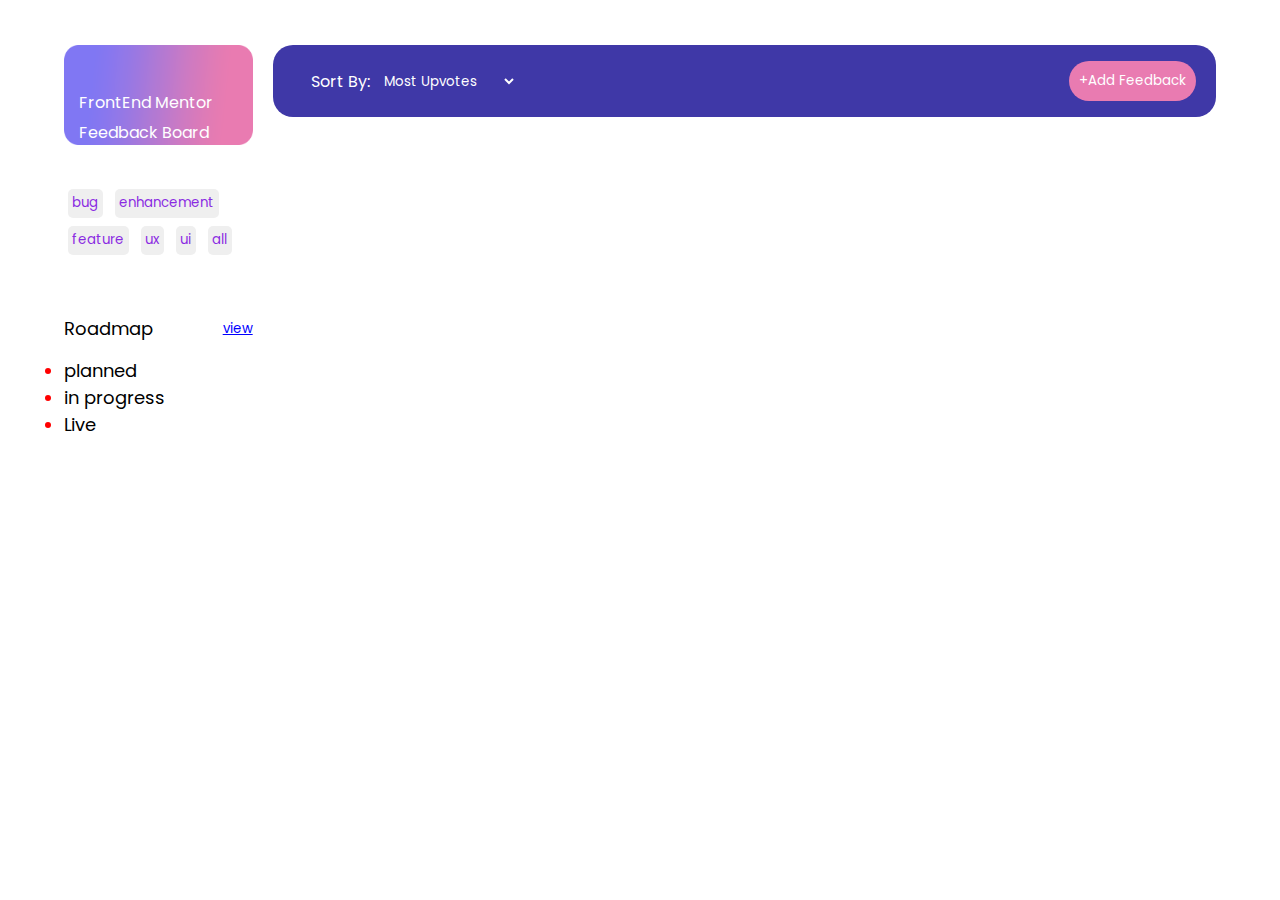
<file: index.html>
<!DOCTYPE html>
<html lang="en">

<head>
    <meta charset="UTF-8">
    <meta name="viewport" content="width=device-width, initial-scale=1.0">
    <title>Home</title>
    <link rel="stylesheet" href="style.css">
    <script type="module" src="app.js"></script>
    <script async src="https://basicons.xyz/embed.js"></script>
    <link href="https://fonts.googleapis.com/css2?family=Poppins&display=swap" rel="stylesheet" />
    <script src="https://ajax.googleapis.com/ajax/libs/jquery/3.6.4/jquery.min.js"></script>


</head>

<body>
    <div class="main-container">
        <div class="sidebar">
            <div class="card">
                <img src="Rectangle 1.png" alt="">
                <p class="card-bottom">FrontEnd Mentor</p>
                <p>Feedback Board</p>
            </div>
            <div class="buttons">
                <button class="filter2" id="bug">bug</button>
                <button class="filter2" id="enhancement">enhancement</button>
                <button class="filter2" id="feature">feature</button>
                <button class="filter2" id="UX">ux</button>
                <button class="filter2" id="UI">ui</button>
                <button class="filter3" id="all">all</button>
            </div>
            <div class="roadmap">
                <div class="road">
                    <p>Roadmap</p>
                    <button class="view">view</button>
                </div>
                <ul class="roadmap-list">
                    <li>planned</li>
                    <li>in progress</li>
                    <li>Live</li>
                </ul>

            </div>
        </div>
        <div class="main">
            <div class="header">
                <div class="left">
                    <p id="count"></p>
                    <label for="filter">Sort By:</label>
                    <select name="filter" id="filter">
                        <option class="options" selected value="mostupvote">Most Upvotes</option>
                        <option class="options" value="leastupvotes">Least Upvotes</option>
                        <option class="options" value="mostcomments">Most Comments</option>
                        <option class="options" value="leastcomments">Least Comments</option>
                    </select>
                </div>
                <div class="right">
                    <a href="new-feedback.html"><button class="feed">+Add Feedback</button></a>

                </div>
            </div>
            <div class="container">
                <ul id="Feedback-list">

                </ul>
            </div>
        </div>
    </div>
</body>

</html>
</file>
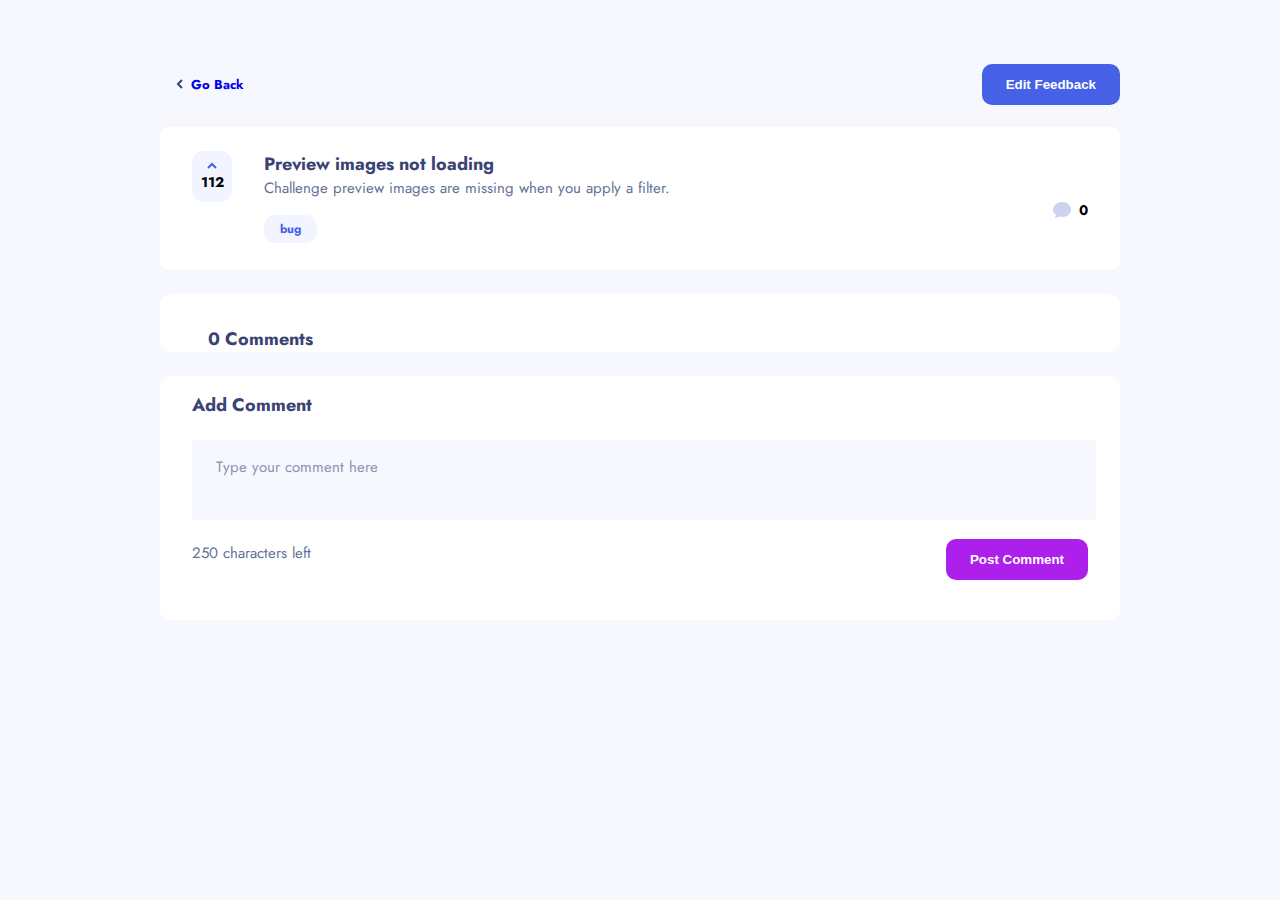
<file: Details.html>
<!DOCTYPE html>
<html lang="en">

<head>
    <meta charset="UTF-8">
    <meta name="viewport" content="width=device-width, initial-scale=1.0">
    <title>Document</title>
    <link rel="stylesheet" href="details.css">
    <script src="https://ajax.googleapis.com/ajax/libs/jquery/3.6.4/jquery.min.js"></script>
</head>


<body cz-shortcut-listen="true">
    <div id="root">
        <div class="feedbackDetail_container__959fo">
            <div class="feedbackDetail_feedbackHeader__lneBe">
                <div class="feedbackDetail_backNav__F9Boc"><svg width="7" height="10" xmlns="http://www.w3.org/2000/svg"
                        stroke="#3A4374">
                        <path d="M6 9L2 5l4-4" stroke="current" stroke-width="2" fill="none" fill-rule="evenodd">
                        </path>
                    </svg><a href="index.html" style="text-decoration: none;">
                        <p class="feedbackDetail_goBack__CkoUy font-dark body-3">Go Back</p>
                    </a></div><button class="button button-secondary">Edit
                    Feedback</button>
            </div>
            <div class="feedbackDetail_body__uen8M">
                <div id="target" class="suggestionCard_container__XLTKY">
                    <div class="voteComponent_suggestionVoteContainer__Xvij+ tag-vote"><svg width="10" height="7"
                            xmlns="http://www.w3.org/2000/svg" stroke="#4661E6">
                            <path d="M1 6l4-4 4 4" stroke="current" stroke-width="2" fill="none" fill-rule="evenodd">
                            </path>
                        </svg>
                        <h4>112</h4>
                    </div>
                    <div class="suggestionCard_cardBody__Or-3e">
                        <div class="suggestionCard_content__dlsh7">
                            <h3 class="dark-font">Preview images not loading</h3>
                            <p class="body-2 light-font">Challenge preview images are missing when you apply a
                                filter.</p>
                            <div class="suggestionCard_tagContainer__9bR9s tag-vote"><span class="tag">bug</span></div>
                        </div>
                        <div class="suggestionCard_commentCount__2TuIK"><svg width="18" height="16"
                                xmlns="http://www.w3.org/2000/svg">
                                <path
                                    d="M2.62 16H1.346l.902-.91c.486-.491.79-1.13.872-1.823C1.036 11.887 0 9.89 0 7.794 0 3.928 3.52 0 9.03 0 14.87 0 18 3.615 18 7.455c0 3.866-3.164 7.478-8.97 7.478-1.017 0-2.078-.137-3.025-.388A4.705 4.705 0 012.62 16z"
                                    fill="#CDD2EE" fill-rule="nonzero"></path>
                            </svg>
                            <h4 id="suggestionCard_commentCount__2TuIK">0</h4>
                        </div>
                    </div>
                </div>
                <div class="feedbackList_container__qt003">
                    <div class="feedbackList_commentsHeader__PSgYi">
                        <h3 class="dark-font">0 Comments</h3>
                    </div>
                    <div class="feedbackList_commentsContainer__r5944"></div>
                </div>
                <div class="addComment_container__fOVML">
                    <h3 class="dark-font">Add Comment</h3>
                    <div class="addComment_formRow__zofzM"><textarea maxlength="250" id="area" class="body-2" name="detail" rows="4"
                            placeholder="Type your comment here"></textarea></div>
                    <div class="addComment_commentFooter__iaxEw">
                        <p id="count" class="body-2 light-font">250 characters left</p>
                        <div class="addComment_button__Z8Qhu"><button class="button button-primary">Post
                                Comment</button></div>
                    </div>
                </div>
            </div>
        </div>
    </div>
    <script type="module" src="app_details.js"></script>
</body>

</html>
</file>
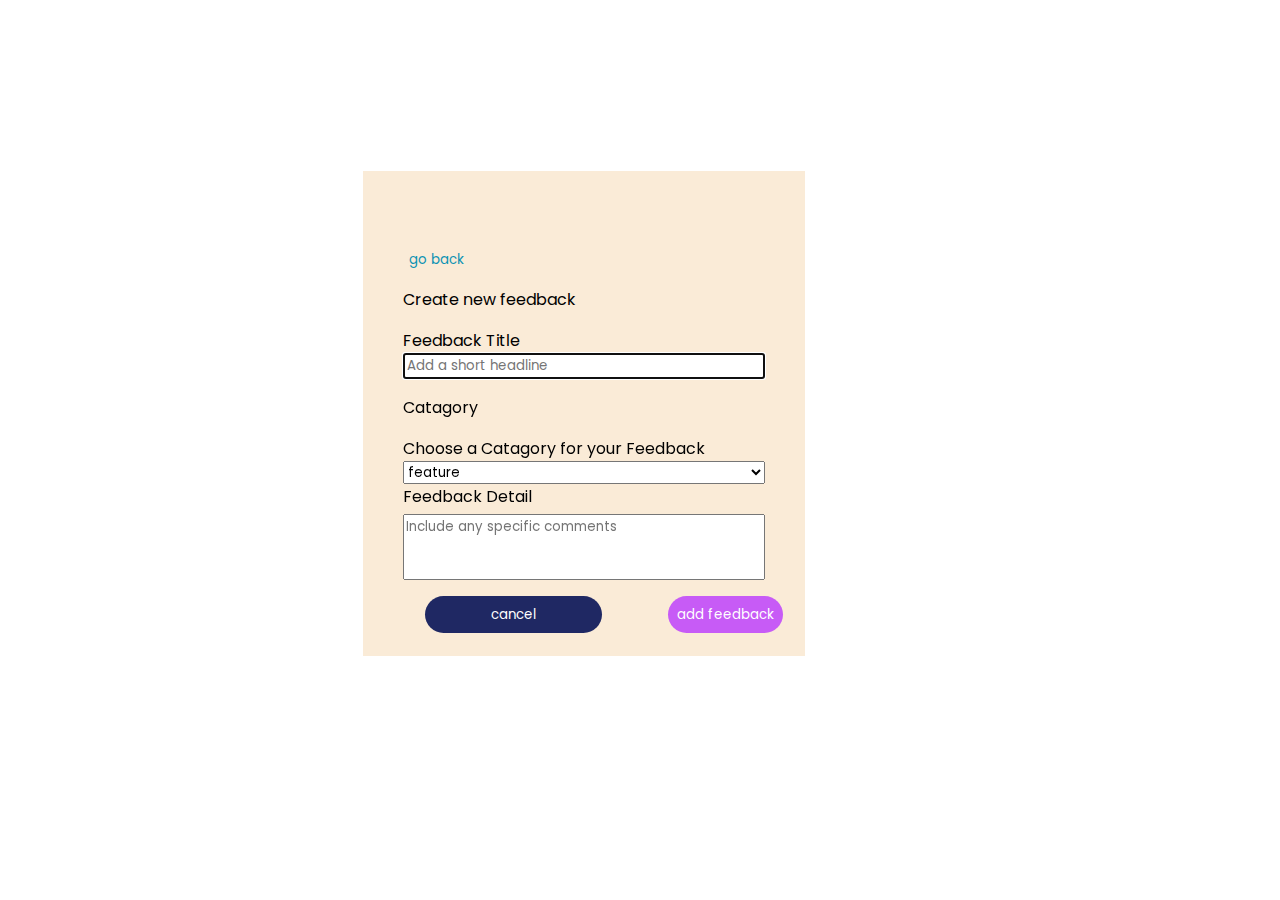
<file: new-feedback.html>
<!DOCTYPE html>
<html lang="en">

<head>
    <meta charset="UTF-8">
    <meta name="viewport" content="width=device-width, initial-scale=1.0">
    <link href="https://fonts.googleapis.com/css2?family=Poppins&display=swap" rel="stylesheet" />
    <link rel="stylesheet" href="feedback.css">
    <script src="https://ajax.googleapis.com/ajax/libs/jquery/3.6.4/jquery.min.js"></script>


    <title>Feedback</title>
</head>

<body>
    <div class="main-conatiner">

        <div class="main">
            <a href="index.html">
                <button class="back">go back</button></a>
            <form action="#" method="get"></form>
            <p>Create new feedback</p>
            <label for="title">Feedback Title</label>
            <input id="title" autofocus type="text" name="" placeholder="Add a short headline">
            <p>Catagory</p>
            <label for="catagory">Choose a Catagory for your Feedback</label>
            <select name="" id="catagory">
                <option selected value="feature">feature</option>
                <option value="UI">UI</option>
                <option value="UX">UX</option>
                <option value="enhancement">enhancement</option>
                <option value="bug">bug</option>
            </select>
            <label for="des">Feedback Detail</label>
            <textarea name="detail" id="des" placeholder="Include any specific comments " cols="30" rows="3"></textarea>
            <a href="index.html"><button class="cancel"> cancel</button></a>
            <a href="index.html">
                <button class="add">add feedback</button></a>
        </div>
    </div>
</body>
<script type="module" src="app.js"></script>

</html>
</file>
<file: style.css>
* {
    padding: 0%;
    margin: 0%;
    font-family: "Poppins", sans-serif;

}

.main-container {
    display: flex;
    min-height: 100vh;
    max-height: fit-content;
    width: 100vw;
}

.sidebar {
    /* background-color: aqua; */
    width: 20%;
    margin-left: 5vw;
    margin-top: 5vh;

}

.card img {
    position: relative;
    height: 100%;
    width: 100%;
}

.card {
    display: flex;
    flex-direction: column-reverse;
    border-radius: 10px;
    height: 100px
}

.card-bottom {
    margin-bottom: 30px;
}

.card p {
    position: absolute;
    margin-left: 15px;
    color: rgb(255, 255, 255);
}

.buttons button {
    color: blueviolet;
    border: none;
    padding: 2.5%;
    margin: 2%;
    border-radius: 5px;
    cursor: pointer;
}

.buttons button:hover {
    background-color: rgb(95, 95, 232);
    color: white;
}

.buttons button:active {
    background-color: rgb(0, 4, 255);
    color: white;
}

.buttons {
    margin-top: 40px;
}

.roadmap {
    font-size: large;
    display: flex;
    margin-top: 30%;
    flex-direction: column;
}

.comment {
    display: flex;
    align-items: center;
    justify-content: space-evenly;
    width: 4%;
}

.view {
    border: none;
    text-decoration: underline;
    color: blue;
    cursor: pointer;
    background-color: transparent;
}


.road {
    display: flex;
    justify-content: space-between
}

.roadmap-list {
    margin-top: 15px;
    /* list-style: none; */
}

.roadmap-list ::marker {
    color: red;
}

.main {
    color: white;
    width: 100%;
    margin-left: 20px;
    margin-right: 5vw;
}

.header {
    display: flex;
    justify-content: space-between;
    margin-top: 5vh;
    background-color: rgb(63, 56, 167);
    align-items: center;
    border-radius: 20px;
}

.left {
    display: flex;
    padding: 2.5%;
}

.right {
    justify-self: center;
    margin-right: 10px;
}

.items {
    color: rgb(0, 0, 0);
    display: flex;
    margin-top: 20px;
    justify-content: space-between;
    align-items: center;
    background-color: whitesmoke;
    border-radius: 20px;
}

.details {
    width: 90%;
}


.counter {
    color: #4661e6
}

.counter,
.counterActive {
    font-size: 20px;
    font-weight: 700
}


.container ul {
    margin-top: 30px;
}

.details p {
    margin: 10px auto;
}

.details button {
    border: none;
    background-color: darkslateblue;
    padding: 10px;
    color: white;
    border-radius: 20px;
}

#filter {
    margin-left: 10px;
    background-color: transparent;
    border: none;
    color: white;
}

.options {
    padding: 10px;
    color: #E97BB1;
}

#filter option:is(:checked, :active, :hover) {
    color: black;
}

#count {
    margin-right: 15px;
}

.feed {
    border: none;
    padding: 10px;
    background-color: #E97BB1;
    color: white;
    border-radius: 20px;
    margin-right: 10px;
}

.comment img {
    width: 45%;
}
</file>
<file: details.css>
@import url(https://fonts.googleapis.com/css2?family=Jost:wght@400;600;700&display=swap);body,html,input,select,textarea {
    -webkit-font-smoothing: antialiased;
    -moz-osx-font-smoothing: grayscale;
    font-family: Jost,sans-serif;
    font-size: 16px
}

body {
    font-weight: regular;
    margin: 0
}

.root_container__dbQ4W {
    display: flex;
    justify-content: center;
    margin-top: 5rem;
    width: 100vw
}

.root_body__7q57S {
    display: flex;
    gap: 2%;
    justify-content: center;
    width: 70vw
}

.root_sidebar__SmBzK {
    flex-basis: 15%
}

.root_content__c7IS- {
    flex-basis: 83%;
    height: 100vh
}

@media(max-width: 956px) {
    .root_container__dbQ4W {
        margin-top:2rem
    }

    .root_body__7q57S {
        flex-direction: column;
        gap: 0;
        width: 90%
    }
}

@media(max-width: 1210px) {
    .root_body__7q57S {
        width:90%
    }
}

.white-font {
    color: #fff
}

.dark-font {
    color: #3a4374
}

.light-font {
    color: #647196
}

.button {
    border: none;
    border-radius: 10px;
    color: #fff;
    cursor: pointer;
    font-weight: 700;
    padding: .8rem 1.5rem
}

.button-primary {
    background-color: #ad1fea
}

.button-primary:hover {
    background-color: #c75bf6
}

.button-secondary {
    background-color: #4661e6
}

.button-secondary:hover {
    background-color: #7c91f9
}

.button-cancel {
    background-color: #3a4374
}

.button-cancel:hover {
    background-color: #656ea3
}

.button-warning {
    background-color: #d73737
}

.button-warning:hover {
    background-color: #e98888
}

.tag-vote {
    background-color: #f2f4ff;
    border-radius: 12px
}

.tag-vote:hover {
    background-color: #cfd7ff
}

.tag {
    color: #4661e6
}

.tag,.tagActive {
    font-size: 12px;
    font-weight: 700
}

.tagActive {
    color: #fff
}

.allActive {
    background-color: #4661e6
}

.body-1 {
    line-height: 23px
}

.body-2 {
    font-size: 15px;
    line-height: 22px
}

.body-3 {
    font-size: 13px;
    line-height: 19px
}

.field {
    background-color: #f7f8fd;
    border: none;
    border-radius: 4px;
    color: #3a4374
}

.field-active {
    border: 2px solid #4661e6
}

.field-error {
    border: 1px solid #d73737!important;
    margin: -2px
}

.customSelect,.nativeSelect {
    font-size: .9em;
    height: 2.5rem;
    position: relative;
    width: 100%
}

.customSelect {
    display: none;
    left: 0;
    position: absolute;
    top: 62%
}

@media(hover: hover) {
    .customSelect {
        display:block
    }

    .nativeSelect:focus+.customSelect {
        display: none
    }
}

.customSelectTrigger {
    align-items: center;
    color: #3a4374;
    display: flex;
    justify-content: space-between;
    padding: .5rem 1.3rem
}

.customSelectOptions {
    background-color: #fff;
    border: none;
    border-radius: .5rem;
    box-shadow: 0 10px 30px #c9cacf;
    display: none;
    left: 0;
    position: absolute;
    top: 3.5rem;
    width: 100%;
    z-index: 1
}

.customSelectHidden,.customSelectOptions:hover {
    display: block
}

.customSelectOption {
    align-items: center;
    color: #647196;
    display: flex;
    justify-content: space-between;
    padding: .8rem 1.5rem;
    position: relative
}

.customSelectOption.isHover,.customSelectOption:hover {
    color: #ad1fea;
    cursor: pointer
}

.customSelectOption:not(:last-of-type):after {
    border-bottom: 1px solid #e1e3ea;
    bottom: 0;
    content: "";
    left: 0;
    position: absolute;
    width: 100%
}

.customSelectOption.isActive:before {
    content: "✓";
    left: .8rem;
    position: absolute
}

.drop-down {
    background-color: #f7f8fd;
    border-radius: 4px;
    cursor: pointer
}

.drop-down-active,.drop-down:hover {
    border: 2px solid #5d74e9;
    margin: -2px
}

.drop-down-menu {
    border: none;
    border-radius: 4px;
    -webkit-filter: drop-shadow(5px 5px 10px #4661e6);
    filter: drop-shadow(5px 5px 10px #4661E6)
}

.drop-down-menu li {
    color: #647196
}

.drop-down-menu li:hover {
    color: #ad1fea
}

.circle-decorator {
    border-radius: 50%;
    height: .6rem;
    margin: .4rem 1rem 0 0;
    width: .6rem
}

.planned {
    background-color: #f49f85
}

.in-progress {
    background-color: #ad1fea
}

.live {
    background-color: #62bcfa
}

.tagsWidget_white-font__533oH {
    color: #fff
}

.tagsWidget_dark-font__4J\+\+0 {
    color: #3a4374
}

.tagsWidget_light-font__KsRfQ {
    color: #647196
}

.tagsWidget_button__hCM0t {
    border: none;
    border-radius: 10px;
    color: #fff;
    cursor: pointer;
    font-weight: 700;
    padding: .8rem 1.5rem
}

.tagsWidget_button-primary__JoUWk {
    background-color: #ad1fea
}

.tagsWidget_button-primary__JoUWk:hover {
    background-color: #c75bf6
}

.tagsWidget_button-secondary__6Zap- {
    background-color: #4661e6
}

.tagsWidget_button-secondary__6Zap-:hover {
    background-color: #7c91f9
}

.tagsWidget_button-cancel__-zyKG {
    background-color: #3a4374
}

.tagsWidget_button-cancel__-zyKG:hover {
    background-color: #656ea3
}

.tagsWidget_button-warning__fomU2 {
    background-color: #d73737
}

.tagsWidget_button-warning__fomU2:hover {
    background-color: #e98888
}

.tagsWidget_tag-vote__Nd2cO {
    background-color: #f2f4ff;
    border-radius: 12px
}

.tagsWidget_tag-vote__Nd2cO:hover {
    background-color: #cfd7ff
}

.tagsWidget_tag__HjHb6 {
    color: #4661e6;
    font-size: 12px;
    font-weight: 700
}

.tagsWidget_tagActive__BxVGb {
    color: #fff;
    font-size: 12px;
    font-weight: 700
}

.tagsWidget_allActive__LVwH4 {
    background-color: #4661e6
}

.tagsWidget_body-1__e5X1J {
    line-height: 23px
}

.tagsWidget_body-2__01Hc\+ {
    font-size: 15px;
    line-height: 22px
}

.tagsWidget_body-3__Uwi8P {
    font-size: 13px;
    line-height: 19px
}

.tagsWidget_field__4sK2g {
    background-color: #f7f8fd;
    border: none;
    border-radius: 4px;
    color: #3a4374
}

.tagsWidget_field-active__mh\+xi {
    border: 2px solid #4661e6
}

.tagsWidget_field-error__Qq3nr {
    border: 1px solid #d73737!important;
    margin: -2px
}

.tagsWidget_customSelect__r5D-L,.tagsWidget_nativeSelect__ZdwfW {
    font-size: .9em;
    height: 2.5rem;
    position: relative;
    width: 100%
}

.tagsWidget_customSelect__r5D-L {
    display: none;
    left: 0;
    position: absolute;
    top: 62%
}

@media(hover: hover) {
    .tagsWidget_customSelect__r5D-L {
        display:block
    }

    .tagsWidget_nativeSelect__ZdwfW:focus+.tagsWidget_customSelect__r5D-L {
        display: none
    }
}

.tagsWidget_customSelectTrigger__t0hOU {
    align-items: center;
    color: #3a4374;
    display: flex;
    justify-content: space-between;
    padding: .5rem 1.3rem
}

.tagsWidget_customSelectOptions__tybFO {
    background-color: #fff;
    border: none;
    border-radius: .5rem;
    box-shadow: 0 10px 30px #c9cacf;
    display: none;
    left: 0;
    position: absolute;
    top: 3.5rem;
    width: 100%;
    z-index: 1
}

.tagsWidget_customSelectHidden__xB789,.tagsWidget_customSelectOptions__tybFO:hover {
    display: block
}

.tagsWidget_customSelectOption__dJpsn {
    align-items: center;
    color: #647196;
    display: flex;
    justify-content: space-between;
    padding: .8rem 1.5rem;
    position: relative
}

.tagsWidget_customSelectOption__dJpsn.tagsWidget_isHover__\+pMZq,.tagsWidget_customSelectOption__dJpsn:hover {
    color: #ad1fea;
    cursor: pointer
}

.tagsWidget_customSelectOption__dJpsn:not(:last-of-type):after {
    border-bottom: 1px solid #e1e3ea;
    bottom: 0;
    content: "";
    left: 0;
    position: absolute;
    width: 100%
}

.tagsWidget_customSelectOption__dJpsn.tagsWidget_isActive__C0i8n:before {
    content: "✓";
    left: .8rem;
    position: absolute
}

.tagsWidget_drop-down__P9gld {
    background-color: #f7f8fd;
    border-radius: 4px;
    cursor: pointer
}

.tagsWidget_drop-down-active__LLwE1,.tagsWidget_drop-down__P9gld:hover {
    border: 2px solid #5d74e9;
    margin: -2px
}

.tagsWidget_drop-down-menu__yN4qQ {
    border: none;
    border-radius: 4px;
    -webkit-filter: drop-shadow(5px 5px 10px #4661e6);
    filter: drop-shadow(5px 5px 10px #4661E6)
}

.tagsWidget_drop-down-menu__yN4qQ li {
    color: #647196
}

.tagsWidget_drop-down-menu__yN4qQ li:hover {
    color: #ad1fea
}

.tagsWidget_circle-decorator__vAw5X {
    border-radius: 50%;
    height: .6rem;
    margin: .4rem 1rem 0 0;
    width: .6rem
}

.tagsWidget_planned__qhRYp {
    background-color: #f49f85
}

.tagsWidget_in-progress__z34PN {
    background-color: #ad1fea
}

.tagsWidget_live__4dWEE {
    background-color: #62bcfa
}

.tagsWidget_container__5TXsV {
    background-color: #fff;
    border-radius: 10px;
    cursor: pointer;
    display: inline-flex;
    flex-flow: row wrap;
    margin: 1rem 0 .5rem;
    padding: 1.5rem 1rem .5rem 1.3rem;
    position: relative;
    width: auto
}

.tagsWidget_tagContainer__COSic {
    cursor: pointer;
    margin: 0 .8rem .9rem 0;
    padding: .3rem 1rem
}

@media(max-width: 956px) {
    .tagsWidget_container__5TXsV {
        flex-basis:33%;
        margin: 0
    }

    .tagsWidget_tagContainer__COSic {
        height: 1.7rem
    }
}

.sidebar_container__y9xQN {
    display: flex;
    flex-direction: column
}

.sidebar_header__bAvqp {
    position: relative
}

img {
    border-radius: 12px;
    width: 100%
}

.sidebar_content__orH5O {
    bottom: 0;
    display: flex;
    flex-direction: column;
    justify-content: flex-end;
    left: 1.5rem;
    position: absolute
}

.sidebar_content__orH5O h1 {
    margin-bottom: 0
}

.sidebar_content__orH5O p {
    margin-top: .2rem;
    text-align: left
}

@media(max-width: 956px) {
    .sidebar_container__y9xQN {
        flex-direction:row;
        gap: 1%;
        height: 80%
    }

    .sidebar_content__orH5O,img {
        height: 100%
    }

    .sidebar_containerItem__p9ZY0 {
        flex-basis: 33%
    }
}

.roadmapWidget_white-font__f0DPt {
    color: #fff
}

.roadmapWidget_dark-font__yRLEr {
    color: #3a4374
}

.roadmapWidget_light-font__U8Ui3 {
    color: #647196
}

.roadmapWidget_button__CEkcP {
    border: none;
    border-radius: 10px;
    color: #fff;
    cursor: pointer;
    font-weight: 700;
    padding: .8rem 1.5rem
}

.roadmapWidget_button-primary__lKWJr {
    background-color: #ad1fea
}

.roadmapWidget_button-primary__lKWJr:hover {
    background-color: #c75bf6
}

.roadmapWidget_button-secondary__9UXkA {
    background-color: #4661e6
}

.roadmapWidget_button-secondary__9UXkA:hover {
    background-color: #7c91f9
}

.roadmapWidget_button-cancel__CgNnE {
    background-color: #3a4374
}

.roadmapWidget_button-cancel__CgNnE:hover {
    background-color: #656ea3
}

.roadmapWidget_button-warning__U6TB4 {
    background-color: #d73737
}

.roadmapWidget_button-warning__U6TB4:hover {
    background-color: #e98888
}

.roadmapWidget_tag-vote__RCYkn {
    background-color: #f2f4ff;
    border-radius: 12px
}

.roadmapWidget_tag-vote__RCYkn:hover {
    background-color: #cfd7ff
}

.roadmapWidget_tag__ebFXy {
    color: #4661e6;
    font-size: 12px;
    font-weight: 700
}

.roadmapWidget_tagActive__QYDKT {
    color: #fff;
    font-size: 12px;
    font-weight: 700
}

.roadmapWidget_allActive__MXTAW {
    background-color: #4661e6
}

.roadmapWidget_body-1__uUZFh {
    line-height: 23px
}

.roadmapWidget_body-2__aggjC {
    font-size: 15px;
    line-height: 22px
}

.roadmapWidget_body-3__eNlaI {
    font-size: 13px;
    line-height: 19px
}

.roadmapWidget_field__HF640 {
    background-color: #f7f8fd;
    border: none;
    border-radius: 4px;
    color: #3a4374
}

.roadmapWidget_field-active__xBb7u {
    border: 2px solid #4661e6
}

.roadmapWidget_field-error__sR3on {
    border: 1px solid #d73737!important;
    margin: -2px
}

.roadmapWidget_customSelect__sPjIU,.roadmapWidget_nativeSelect__4E\+k8 {
    font-size: .9em;
    height: 2.5rem;
    position: relative;
    width: 100%
}

.roadmapWidget_customSelect__sPjIU {
    display: none;
    left: 0;
    position: absolute;
    top: 62%
}

@media(hover: hover) {
    .roadmapWidget_customSelect__sPjIU {
        display:block
    }

    .roadmapWidget_nativeSelect__4E\+k8:focus+.roadmapWidget_customSelect__sPjIU {
        display: none
    }
}

.roadmapWidget_customSelectTrigger__ABH8K {
    align-items: center;
    color: #3a4374;
    display: flex;
    justify-content: space-between;
    padding: .5rem 1.3rem
}

.roadmapWidget_customSelectOptions__AcEoR {
    background-color: #fff;
    border: none;
    border-radius: .5rem;
    box-shadow: 0 10px 30px #c9cacf;
    display: none;
    left: 0;
    position: absolute;
    top: 3.5rem;
    width: 100%;
    z-index: 1
}

.roadmapWidget_customSelectHidden__wEuHT,.roadmapWidget_customSelectOptions__AcEoR:hover {
    display: block
}

.roadmapWidget_customSelectOption__b-BzY {
    align-items: center;
    color: #647196;
    display: flex;
    justify-content: space-between;
    padding: .8rem 1.5rem;
    position: relative
}

.roadmapWidget_customSelectOption__b-BzY.roadmapWidget_isHover__srv8j,.roadmapWidget_customSelectOption__b-BzY:hover {
    color: #ad1fea;
    cursor: pointer
}

.roadmapWidget_customSelectOption__b-BzY:not(:last-of-type):after {
    border-bottom: 1px solid #e1e3ea;
    bottom: 0;
    content: "";
    left: 0;
    position: absolute;
    width: 100%
}

.roadmapWidget_customSelectOption__b-BzY.roadmapWidget_isActive__O-iFf:before {
    content: "✓";
    left: .8rem;
    position: absolute
}

.roadmapWidget_drop-down__9M16s {
    background-color: #f7f8fd;
    border-radius: 4px;
    cursor: pointer
}

.roadmapWidget_drop-down-active__Gkd9H,.roadmapWidget_drop-down__9M16s:hover {
    border: 2px solid #5d74e9;
    margin: -2px
}

.roadmapWidget_drop-down-menu__ute6Q {
    border: none;
    border-radius: 4px;
    -webkit-filter: drop-shadow(5px 5px 10px #4661e6);
    filter: drop-shadow(5px 5px 10px #4661E6)
}

.roadmapWidget_drop-down-menu__ute6Q li {
    color: #647196
}

.roadmapWidget_drop-down-menu__ute6Q li:hover {
    color: #ad1fea
}

.roadmapWidget_circle-decorator__Pek6P {
    border-radius: 50%;
    height: .6rem;
    margin: .4rem 1rem 0 0;
    width: .6rem
}

.roadmapWidget_planned__SGtOK {
    background-color: #f49f85
}

.roadmapWidget_in-progress__67yYo {
    background-color: #ad1fea
}

.roadmapWidget_live__ou0ln {
    background-color: #62bcfa
}

.roadmapWidget_container__BJEp9 {
    background-color: #fff;
    border-radius: 10px;
    display: flex;
    flex-flow: column;
    margin: 1rem 0;
    padding: 1.5rem .5rem;
    width: 250px
}

.roadmapWidget_header__1f15O {
    display: flex;
    justify-content: space-between;
    margin-bottom: 1.5rem
}

.roadmapWidget_header__1f15O span {
    font-weight: 600
}

.roadmapWidget_link__dPd7I {
    margin-right: 1rem
}

.roadmapWidget_statusRow__7P7vc {
    display: flex;
    justify-content: space-between;
    margin-left: 1rem
}

.roadmapWidget_statusRow__7P7vc h3 {
    margin-right: 1rem
}

.roadmapWidget_leftContent__fjahI {
    display: flex
}

.roadmapWidget_leftContent__fjahI p {
    align-self: center;
    margin: 0 0 .5rem
}

@media(max-width: 956px) {
    .roadmapWidget_container__BJEp9 {
        flex-basis:33%;
        margin: 0;
        padding: 1rem .5rem
    }
}

.suggestionsNavbar_white-font__NE0VQ {
    color: #fff
}

.suggestionsNavbar_dark-font__\+OWsw {
    color: #3a4374
}

.suggestionsNavbar_light-font__IVqLy {
    color: #647196
}

.suggestionsNavbar_button__KKHA1 {
    border: none;
    border-radius: 10px;
    color: #fff;
    cursor: pointer;
    font-weight: 700;
    padding: .8rem 1.5rem
}

.suggestionsNavbar_button-primary__iGHm7 {
    background-color: #ad1fea
}

.suggestionsNavbar_button-primary__iGHm7:hover {
    background-color: #c75bf6
}

.suggestionsNavbar_button-secondary__iBqYf {
    background-color: #4661e6
}

.suggestionsNavbar_button-secondary__iBqYf:hover {
    background-color: #7c91f9
}

.suggestionsNavbar_button-cancel__Fd6QP {
    background-color: #3a4374
}

.suggestionsNavbar_button-cancel__Fd6QP:hover {
    background-color: #656ea3
}

.suggestionsNavbar_button-warning__\+IOrL {
    background-color: #d73737
}

.suggestionsNavbar_button-warning__\+IOrL:hover {
    background-color: #e98888
}

.suggestionsNavbar_tag-vote__OJHyp {
    background-color: #f2f4ff;
    border-radius: 12px
}

.suggestionsNavbar_tag-vote__OJHyp:hover {
    background-color: #cfd7ff
}

.suggestionsNavbar_tag__V20yS {
    color: #4661e6;
    font-size: 12px;
    font-weight: 700
}

.suggestionsNavbar_tagActive__dhgee {
    color: #fff;
    font-size: 12px;
    font-weight: 700
}

.suggestionsNavbar_allActive__9TCLi {
    background-color: #4661e6
}

.suggestionsNavbar_body-1__RrKt4 {
    line-height: 23px
}

.suggestionsNavbar_body-2__tjaKR {
    font-size: 15px;
    line-height: 22px
}

.suggestionsNavbar_body-3__8UCix {
    font-size: 13px;
    line-height: 19px
}

.suggestionsNavbar_field__DW3gy {
    background-color: #f7f8fd;
    border: none;
    border-radius: 4px;
    color: #3a4374
}

.suggestionsNavbar_field-active__Zub1U {
    border: 2px solid #4661e6
}

.suggestionsNavbar_field-error__iXd3v {
    border: 1px solid #d73737!important;
    margin: -2px
}

.suggestionsNavbar_customSelect__\+1rTr,.suggestionsNavbar_nativeSelect__mDuZg {
    font-size: .9em;
    height: 2.5rem;
    position: relative;
    width: 100%
}

.suggestionsNavbar_customSelect__\+1rTr {
    display: none;
    left: 0;
    position: absolute;
    top: 62%
}

@media(hover: hover) {
    .suggestionsNavbar_customSelect__\+1rTr {
        display:block
    }

    .suggestionsNavbar_nativeSelect__mDuZg:focus+.suggestionsNavbar_customSelect__\+1rTr {
        display: none
    }
}

.suggestionsNavbar_customSelectTrigger__Dpmhg {
    align-items: center;
    color: #3a4374;
    display: flex;
    justify-content: space-between;
    padding: .5rem 1.3rem
}

.suggestionsNavbar_customSelectOptions__6Qsq0 {
    background-color: #fff;
    border: none;
    border-radius: .5rem;
    box-shadow: 0 10px 30px #c9cacf;
    display: none;
    left: 0;
    position: absolute;
    top: 3.5rem;
    width: 100%;
    z-index: 1
}

.suggestionsNavbar_customSelectHidden__8r85U,.suggestionsNavbar_customSelectOptions__6Qsq0:hover {
    display: block
}

.suggestionsNavbar_customSelectOption__LS9sF {
    align-items: center;
    color: #647196;
    display: flex;
    justify-content: space-between;
    padding: .8rem 1.5rem;
    position: relative
}

.suggestionsNavbar_customSelectOption__LS9sF.suggestionsNavbar_isHover__cS5nr,.suggestionsNavbar_customSelectOption__LS9sF:hover {
    color: #ad1fea;
    cursor: pointer
}

.suggestionsNavbar_customSelectOption__LS9sF:not(:last-of-type):after {
    border-bottom: 1px solid #e1e3ea;
    bottom: 0;
    content: "";
    left: 0;
    position: absolute;
    width: 100%
}

.suggestionsNavbar_customSelectOption__LS9sF.suggestionsNavbar_isActive__gQXFQ:before {
    content: "✓";
    left: .8rem;
    position: absolute
}

.suggestionsNavbar_drop-down__w3cr3 {
    background-color: #f7f8fd;
    border-radius: 4px;
    cursor: pointer
}

.suggestionsNavbar_drop-down-active__2IFjJ,.suggestionsNavbar_drop-down__w3cr3:hover {
    border: 2px solid #5d74e9;
    margin: -2px
}

.suggestionsNavbar_drop-down-menu__OeW\+B {
    border: none;
    border-radius: 4px;
    -webkit-filter: drop-shadow(5px 5px 10px #4661e6);
    filter: drop-shadow(5px 5px 10px #4661E6)
}

.suggestionsNavbar_drop-down-menu__OeW\+B li {
    color: #647196
}

.suggestionsNavbar_drop-down-menu__OeW\+B li:hover {
    color: #ad1fea
}

.suggestionsNavbar_circle-decorator__cUkqM {
    border-radius: 50%;
    height: .6rem;
    margin: .4rem 1rem 0 0;
    width: .6rem
}

.suggestionsNavbar_planned__nOwEn {
    background-color: #f49f85
}

.suggestionsNavbar_in-progress__OSbMB {
    background-color: #ad1fea
}

.suggestionsNavbar_live__BmuhG {
    background-color: #62bcfa
}

.suggestionsNavbar_container__Jy6B0 {
    align-items: center;
    background-color: #373f68;
    border-radius: 12px;
    display: flex;
    justify-content: space-between;
    padding: .9rem
}

.suggestionsNavbar_content__HrE36 {
    align-items: center;
    color: #c3c7d9;
    display: flex
}

#suggestionsNavbar_sort__eI-\+l {
    cursor: pointer
}

h3 {
    color: #fff;
    margin: 0 2rem 0 1rem
}

.suggestionsNavbar_backNav__1tnAr {
    align-items: center;
    display: flex;
    margin-left: 1rem
}

.suggestionsNavbar_backNav__1tnAr p {
    margin: .2rem .5rem
}

.suggestionsNavbar_backNav__1tnAr .suggestionsNavbar_goBack__PddAC {
    font-weight: 700
}

.sortListDropdown_sortListDropdown__fyTYl {
    position: relative;
    width: auto
}

.sortListDropdown_triggerContainer__Jc7Hs {
    padding: .5rem
}

.sortListDropdown_triggerText__5PCzo {
    color: #c3c7d9;
    font-size: 1rem;
    font-weight: 600;
    padding-right: .5rem
}

.sortListDropdown_optionsContainer__4uHrH {
    width: 15rem
}

.suggestionsList_container__5KTn2 {
    margin-top: 1rem;
    width: 100%
}

.suggestionsList_noFeedbackContainer__RArHE {
    align-items: center;
    background-color: #fff;
    border-radius: 10px;
    display: flex;
    height: 55vh;
    justify-content: center
}

.suggestionsList_content__r4JXR {
    align-items: center;
    display: flex;
    flex-direction: column
}

h2 {
    margin-top: 2.5rem
}

p {
    margin-bottom: 2.5rem;
    text-align: center
}

.suggestionCard_white-font__pUi8J {
    color: #fff
}

.suggestionCard_dark-font__1\+\+u6 {
    color: #3a4374
}

.suggestionCard_light-font__tQLIW {
    color: #647196
}

.suggestionCard_button__D6TWb {
    border: none;
    border-radius: 10px;
    color: #fff;
    cursor: pointer;
    font-weight: 700;
    padding: .8rem 1.5rem
}

.suggestionCard_button-primary__YffwR {
    background-color: #ad1fea
}

.suggestionCard_button-primary__YffwR:hover {
    background-color: #c75bf6
}

.suggestionCard_button-secondary__-E9Si {
    background-color: #4661e6
}

.suggestionCard_button-secondary__-E9Si:hover {
    background-color: #7c91f9
}

.suggestionCard_button-cancel__MM8eV {
    background-color: #3a4374
}

.suggestionCard_button-cancel__MM8eV:hover {
    background-color: #656ea3
}

.suggestionCard_button-warning__ZOlqr {
    background-color: #d73737
}

.suggestionCard_button-warning__ZOlqr:hover {
    background-color: #e98888
}

.suggestionCard_tag-vote__wfcWW {
    background-color: #f2f4ff;
    border-radius: 12px
}

.suggestionCard_tag-vote__wfcWW:hover {
    background-color: #cfd7ff
}

.suggestionCard_tag__Jlon0 {
    color: #4661e6;
    font-size: 12px;
    font-weight: 700
}

.suggestionCard_tagActive__VvZ\+j {
    color: #fff;
    font-size: 12px;
    font-weight: 700
}

.suggestionCard_allActive__5uat5 {
    background-color: #4661e6
}

.suggestionCard_body-1__jRPXH {
    line-height: 23px
}

.suggestionCard_body-2__mAJw9 {
    font-size: 15px;
    line-height: 22px
}

.suggestionCard_body-3__A42GM {
    font-size: 13px;
    line-height: 19px
}

.suggestionCard_field__tl8Hv {
    background-color: #f7f8fd;
    border: none;
    border-radius: 4px;
    color: #3a4374
}

.suggestionCard_field-active__4jrB0 {
    border: 2px solid #4661e6
}

.suggestionCard_field-error__yYo6E {
    border: 1px solid #d73737!important;
    margin: -2px
}

.suggestionCard_customSelect__\+\+lkN,.suggestionCard_nativeSelect__NmZk8 {
    font-size: .9em;
    height: 2.5rem;
    position: relative;
    width: 100%
}

.suggestionCard_customSelect__\+\+lkN {
    display: none;
    left: 0;
    position: absolute;
    top: 62%
}

@media(hover: hover) {
    .suggestionCard_customSelect__\+\+lkN {
        display:block
    }

    .suggestionCard_nativeSelect__NmZk8:focus+.suggestionCard_customSelect__\+\+lkN {
        display: none
    }
}

.suggestionCard_customSelectTrigger__0RvZX {
    align-items: center;
    color: #3a4374;
    display: flex;
    justify-content: space-between;
    padding: .5rem 1.3rem
}

.suggestionCard_customSelectOptions__\+dn6k {
    background-color: #fff;
    border: none;
    border-radius: .5rem;
    box-shadow: 0 10px 30px #c9cacf;
    display: none;
    left: 0;
    position: absolute;
    top: 3.5rem;
    width: 100%;
    z-index: 1
}

.suggestionCard_customSelectHidden__9dBGx,.suggestionCard_customSelectOptions__\+dn6k:hover {
    display: block
}

.suggestionCard_customSelectOption__XwMGH {
    align-items: center;
    color: #647196;
    display: flex;
    justify-content: space-between;
    padding: .8rem 1.5rem;
    position: relative
}

.suggestionCard_customSelectOption__XwMGH.suggestionCard_isHover__AxUaK,.suggestionCard_customSelectOption__XwMGH:hover {
    color: #ad1fea;
    cursor: pointer
}

.suggestionCard_customSelectOption__XwMGH:not(:last-of-type):after {
    border-bottom: 1px solid #e1e3ea;
    bottom: 0;
    content: "";
    left: 0;
    position: absolute;
    width: 100%
}

.suggestionCard_customSelectOption__XwMGH.suggestionCard_isActive__JNNHl:before {
    content: "✓";
    left: .8rem;
    position: absolute
}

.suggestionCard_drop-down__FBTpb {
    background-color: #f7f8fd;
    border-radius: 4px;
    cursor: pointer
}

.suggestionCard_drop-down-active__RtmP6,.suggestionCard_drop-down__FBTpb:hover {
    border: 2px solid #5d74e9;
    margin: -2px
}

.suggestionCard_drop-down-menu__1N4oV {
    border: none;
    border-radius: 4px;
    -webkit-filter: drop-shadow(5px 5px 10px #4661e6);
    filter: drop-shadow(5px 5px 10px #4661E6)
}

.suggestionCard_drop-down-menu__1N4oV li {
    color: #647196
}

.suggestionCard_drop-down-menu__1N4oV li:hover {
    color: #ad1fea
}

.suggestionCard_circle-decorator__LH8Wj {
    border-radius: 50%;
    height: .6rem;
    margin: .4rem 1rem 0 0;
    width: .6rem
}

.suggestionCard_planned__b-99g {
    background-color: #f49f85
}

.suggestionCard_in-progress__Duqz2 {
    background-color: #ad1fea
}

.suggestionCard_live__9pVOO {
    background-color: #62bcfa
}

.suggestionCard_container__XLTKY {
    background-color: #fff;
    border-radius: 10px;
    cursor: pointer;
    display: flex;
    margin-top: 1rem;
    padding: 1.5rem 2rem 0
}

.suggestionCard_link__gQFfT {
    width: 100%
}

.suggestionCard_cardBody__Or-3e {
    display: flex;
    flex-basis: 100%;
    justify-content: space-between
}

.suggestionCard_cardBody__Or-3e:hover h3 {
    color: #4661e6
}

.suggestionCard_content__dlsh7 {
    margin-left: 2rem
}

.suggestionCard_content__dlsh7 p {
    margin: 0 0 1rem;
    text-align: left
}

.suggestionCard_content__dlsh7>h3 {
    margin: 0
}

.suggestionCard_tagContainer__9bR9s {
    cursor: pointer;
    display: inline-flex;
    justify-content: center;
    margin: 0 .8rem 1.7rem 0;
    padding: .3rem 1rem
}

.suggestionCard_voteCount__S2agd {
    align-items: center;
    cursor: pointer;
    display: flex;
    flex-direction: column;
    height: 60%;
    justify-content: space-between;
    padding: .7rem
}

.suggestionCard_voteCount__S2agd>h4 {
    margin: .4rem 0 0
}

.suggestionCard_commentCount__2TuIK {
    align-items: center;
    display: flex;
    justify-content: center
}

#suggestionCard_commentCount__2TuIK {
    margin-left: .5rem
}

.voteComponent_suggestionVoteContainer__Xvij\+ {
    align-items: center;
    cursor: pointer;
    display: flex;
    flex-direction: column;
    height: 1.5rem;
    padding: .7rem 1rem 1rem;
    width: .5rem
}

.voteComponent_suggestionVoteContainer__Xvij\+ svg {
    overflow: visible
}

.voteComponent_suggestionVoteContainer__Xvij\+ h4 {
    margin-top: .2rem
}

.voteComponent_roadmapVoteContainer__MhSgC {
    align-items: center;
    cursor: pointer;
    display: inline-flex;
    height: 1.2rem;
    padding: .7rem 1rem .7rem .8rem
}

.voteComponent_roadmapVoteContainer__MhSgC svg {
    overflow: visible
}

.voteComponent_roadmapVoteContainer__MhSgC h4 {
    margin-left: .5rem
}

.newFeedback_white-font__lDuwO {
    color: #fff
}

.newFeedback_dark-font__DaVlL {
    color: #3a4374
}

.newFeedback_light-font__9CzaV {
    color: #647196
}

.newFeedback_button__P9g6t {
    border: none;
    border-radius: 10px;
    color: #fff;
    cursor: pointer;
    font-weight: 700;
    padding: .8rem 1.5rem
}

.newFeedback_button-primary__vborS {
    background-color: #ad1fea
}

.newFeedback_button-primary__vborS:hover {
    background-color: #c75bf6
}

.newFeedback_button-secondary__2wRiU {
    background-color: #4661e6
}

.newFeedback_button-secondary__2wRiU:hover {
    background-color: #7c91f9
}

.newFeedback_button-cancel__IOmv9 {
    background-color: #3a4374
}

.newFeedback_button-cancel__IOmv9:hover {
    background-color: #656ea3
}

.newFeedback_button-warning__EpV9j {
    background-color: #d73737
}

.newFeedback_button-warning__EpV9j:hover {
    background-color: #e98888
}

.newFeedback_tag-vote__TKglh {
    background-color: #f2f4ff;
    border-radius: 12px
}

.newFeedback_tag-vote__TKglh:hover {
    background-color: #cfd7ff
}

.newFeedback_tag__TUtA6 {
    color: #4661e6;
    font-size: 12px;
    font-weight: 700
}

.newFeedback_tagActive__6RcyR {
    color: #fff;
    font-size: 12px;
    font-weight: 700
}

.newFeedback_allActive__yUE6C {
    background-color: #4661e6
}

.newFeedback_body-1__93HHE {
    line-height: 23px
}

.newFeedback_body-2__ZlooS {
    font-size: 15px;
    line-height: 22px
}

.newFeedback_body-3__ctA6C {
    font-size: 13px;
    line-height: 19px
}

.newFeedback_field__toT\+O {
    background-color: #f7f8fd;
    border: none;
    border-radius: 4px;
    color: #3a4374
}

.newFeedback_field-active__LfjaG {
    border: 2px solid #4661e6
}

.newFeedback_field-error__7nmZF {
    border: 1px solid #d73737!important;
    margin: -2px
}

.newFeedback_customSelect__gtHBt,.newFeedback_nativeSelect__cunfI {
    font-size: .9em;
    height: 2.5rem;
    position: relative;
    width: 100%
}

.newFeedback_customSelect__gtHBt {
    display: none;
    left: 0;
    position: absolute;
    top: 62%
}

@media(hover: hover) {
    .newFeedback_customSelect__gtHBt {
        display:block
    }

    .newFeedback_nativeSelect__cunfI:focus+.newFeedback_customSelect__gtHBt {
        display: none
    }
}

.newFeedback_customSelectTrigger__EsiRS {
    align-items: center;
    color: #3a4374;
    display: flex;
    justify-content: space-between;
    padding: .5rem 1.3rem
}

.newFeedback_customSelectOptions__-T3zX {
    background-color: #fff;
    border: none;
    border-radius: .5rem;
    box-shadow: 0 10px 30px #c9cacf;
    display: none;
    left: 0;
    position: absolute;
    top: 3.5rem;
    width: 100%;
    z-index: 1
}

.newFeedback_customSelectHidden__vInDA,.newFeedback_customSelectOptions__-T3zX:hover {
    display: block
}

.newFeedback_customSelectOption__otv3L {
    align-items: center;
    color: #647196;
    display: flex;
    justify-content: space-between;
    padding: .8rem 1.5rem;
    position: relative
}

.newFeedback_customSelectOption__otv3L.newFeedback_isHover__2U1Cj,.newFeedback_customSelectOption__otv3L:hover {
    color: #ad1fea;
    cursor: pointer
}

.newFeedback_customSelectOption__otv3L:not(:last-of-type):after {
    border-bottom: 1px solid #e1e3ea;
    bottom: 0;
    content: "";
    left: 0;
    position: absolute;
    width: 100%
}

.newFeedback_customSelectOption__otv3L.newFeedback_isActive__7L2xb:before {
    content: "✓";
    left: .8rem;
    position: absolute
}

.newFeedback_drop-down__r4Q1G {
    background-color: #f7f8fd;
    border-radius: 4px;
    cursor: pointer
}

.newFeedback_drop-down-active__doW0j,.newFeedback_drop-down__r4Q1G:hover {
    border: 2px solid #5d74e9;
    margin: -2px
}

.newFeedback_drop-down-menu__AMzNZ {
    border: none;
    border-radius: 4px;
    -webkit-filter: drop-shadow(5px 5px 10px #4661e6);
    filter: drop-shadow(5px 5px 10px #4661E6)
}

.newFeedback_drop-down-menu__AMzNZ li {
    color: #647196
}

.newFeedback_drop-down-menu__AMzNZ li:hover {
    color: #ad1fea
}

.newFeedback_circle-decorator__L9c5Z {
    border-radius: 50%;
    height: .6rem;
    margin: .4rem 1rem 0 0;
    width: .6rem
}

.newFeedback_planned__mWCZj {
    background-color: #f49f85
}

.newFeedback_in-progress__1iYHg {
    background-color: #ad1fea
}

.newFeedback_live__M74Vb {
    background-color: #62bcfa
}

.newFeedback_container__m3hFk {
    display: flex;
    justify-content: center
}

.newFeedback_body__sSXVd {
    display: flex;
    flex-direction: column;
    margin-top: 3rem
}

.newFeedback_body__sSXVd a:active,.newFeedback_body__sSXVd a:hover,.newFeedback_body__sSXVd a:link,.newFeedback_body__sSXVd a:visited {
    text-decoration: none
}

.newFeedback_backContainer__Yt-jJ {
    display: flex;
    margin-bottom: 1rem
}

.newFeedback_leftArrow__o7IG6 {
    margin: .5rem .8rem 0 0
}

.newFeedback_goBack__6f-GJ {
    font-weight: 700;
    margin-top: .2rem
}

.newFeedback_cardBody__YCt3e {
    background-color: #fff;
    border-radius: 6px;
    position: relative;
    width: 500px
}

.newFeedback_plusCircle__M-XnJ {
    background-image: url(/static/media/background-header.d5b738517314f1812667.png);
    background-size: cover;
    border-radius: 50%;
    height: 3.5rem;
    left: 2.7rem;
    position: absolute;
    top: -1.5rem;
    width: 3.5rem
}

.newFeedback_plusContainer__MGFqg svg {
    margin: 1.75rem 1.05rem
}

.newFeedback_cardContentContainer__CoyQP {
    display: flex;
    flex-direction: column;
    margin: 2.6rem;
    overflow: none
}

.newFeedback_cardContentContainer__CoyQP h1 {
    margin-bottom: .5rem
}

.newFeedback_formRow__nchmp {
    position: relative
}

.newFeedback_formRow__nchmp input,.newFeedback_formRow__nchmp option,.newFeedback_formRow__nchmp select,.newFeedback_formRow__nchmp textarea {
    background-color: #f7f8fd;
    border: none;
    border-radius: 4px;
    color: #3a4374;
    cursor: pointer;
    height: 2.5rem;
    padding-left: 1rem;
    width: 95.5%
}

.newFeedback_formRow__nchmp input:hover,.newFeedback_formRow__nchmp textarea:hover {
    border: 2px solid #5d74e9;
    margin: -2px
}

.newFeedback_formRow__nchmp select {
    position: relative
}

.newFeedback_formRow__nchmp textarea {
    height: 5rem;
    resize: none
}

.newFeedback_formRow__nchmp .newFeedback_select-selected__\+-Kde {
    background-color: red
}

.newFeedback_formRow__nchmp h4 {
    margin: 1.3rem 0 0
}

.newFeedback_formRow__nchmp p {
    margin-bottom: .8rem;
    text-align: left
}

.newFeedback_buttonContainer__Oox3c {
    display: flex;
    gap: 1rem;
    justify-content: flex-end;
    margin-top: 1.5rem
}

.newFeedback_warningText__b\+n4D {
    color: red;
    display: none;
    margin-top: 0
}

.newFeedback_warningTextShow__Pd-cP {
    display: contents
}

.roadmap_container__lIp7w {
    align-content: center;
    display: flex;
    flex-direction: column;
    flex-wrap: wrap;
    justify-content: center;
    margin: 4rem 0
}

.roadmap_body__A8ln2 {
    width: 75%
}

@media(max-width: 956px) {
    .roadmap_body__A8ln2 {
        width:90%
    }
}

.roadmapList_container__37fvr {
    display: flex;
    flex-basis: 32.3%;
    gap: 1%;
    margin-top: 2rem
}

.roadmapList_columnContainer__JheUo {
    width: 100%
}

.roadmapList_columnContainer__JheUo p {
    margin: 0
}

.roadmapList_columnContainer__JheUo h3 {
    margin: 0 0 .4rem
}

.roadmapList_columnContainer__JheUo:not(:last-child) {
    padding-right: 1rem
}

.roadmapList_columnHeader__diKgC p {
    text-align: left
}

@media(max-width: 956px) {
    .roadmapList_container__37fvr {
        flex-basis:32.2%;
        gap: 1.5%
    }

    .roadmapList_columnContainer__JheUo:not(:last-child) {
        padding-right: 0
    }

    .roadmapList_columnHeader__diKgC p {
        font-size: 14px
    }
}

.roadmapCard_white-font__7ksZ5 {
    color: #fff
}

.roadmapCard_dark-font__JJL92 {
    color: #3a4374
}

.roadmapCard_light-font__ZvxUa {
    color: #647196
}

.roadmapCard_button__0\+qq2 {
    border: none;
    border-radius: 10px;
    color: #fff;
    cursor: pointer;
    font-weight: 700;
    padding: .8rem 1.5rem
}

.roadmapCard_button-primary__A4N03 {
    background-color: #ad1fea
}

.roadmapCard_button-primary__A4N03:hover {
    background-color: #c75bf6
}

.roadmapCard_button-secondary__RAr49 {
    background-color: #4661e6
}

.roadmapCard_button-secondary__RAr49:hover {
    background-color: #7c91f9
}

.roadmapCard_button-cancel__DjTQo {
    background-color: #3a4374
}

.roadmapCard_button-cancel__DjTQo:hover {
    background-color: #656ea3
}

.roadmapCard_button-warning__CV\+6\+ {
    background-color: #d73737
}

.roadmapCard_button-warning__CV\+6\+:hover {
    background-color: #e98888
}

.roadmapCard_tag-vote__wSFzo {
    background-color: #f2f4ff;
    border-radius: 12px
}

.roadmapCard_tag-vote__wSFzo:hover {
    background-color: #cfd7ff
}

.roadmapCard_tag__juG7b {
    color: #4661e6;
    font-size: 12px;
    font-weight: 700
}

.roadmapCard_tagActive__lmyAb {
    color: #fff;
    font-size: 12px;
    font-weight: 700
}

.roadmapCard_allActive__g55kE {
    background-color: #4661e6
}

.roadmapCard_body-1__bBWhS {
    line-height: 23px
}

.roadmapCard_body-2__yfFmG {
    font-size: 15px;
    line-height: 22px
}

.roadmapCard_body-3__jYTLw {
    font-size: 13px;
    line-height: 19px
}

.roadmapCard_field__DAoqt {
    background-color: #f7f8fd;
    border: none;
    border-radius: 4px;
    color: #3a4374
}

.roadmapCard_field-active__F9ek6 {
    border: 2px solid #4661e6
}

.roadmapCard_field-error__-kjT\+ {
    border: 1px solid #d73737!important;
    margin: -2px
}

.roadmapCard_customSelect__QnZpb,.roadmapCard_nativeSelect__u4srh {
    font-size: .9em;
    height: 2.5rem;
    position: relative;
    width: 100%
}

.roadmapCard_customSelect__QnZpb {
    display: none;
    left: 0;
    position: absolute;
    top: 62%
}

@media(hover: hover) {
    .roadmapCard_customSelect__QnZpb {
        display:block
    }

    .roadmapCard_nativeSelect__u4srh:focus+.roadmapCard_customSelect__QnZpb {
        display: none
    }
}

.roadmapCard_customSelectTrigger__5EoDr {
    align-items: center;
    color: #3a4374;
    display: flex;
    justify-content: space-between;
    padding: .5rem 1.3rem
}

.roadmapCard_customSelectOptions__tjz\+N {
    background-color: #fff;
    border: none;
    border-radius: .5rem;
    box-shadow: 0 10px 30px #c9cacf;
    display: none;
    left: 0;
    position: absolute;
    top: 3.5rem;
    width: 100%;
    z-index: 1
}

.roadmapCard_customSelectHidden__nOXzL,.roadmapCard_customSelectOptions__tjz\+N:hover {
    display: block
}

.roadmapCard_customSelectOption__2r6XH {
    align-items: center;
    color: #647196;
    display: flex;
    justify-content: space-between;
    padding: .8rem 1.5rem;
    position: relative
}

.roadmapCard_customSelectOption__2r6XH.roadmapCard_isHover__SWaOe,.roadmapCard_customSelectOption__2r6XH:hover {
    color: #ad1fea;
    cursor: pointer
}

.roadmapCard_customSelectOption__2r6XH:not(:last-of-type):after {
    border-bottom: 1px solid #e1e3ea;
    bottom: 0;
    content: "";
    left: 0;
    position: absolute;
    width: 100%
}

.roadmapCard_customSelectOption__2r6XH.roadmapCard_isActive__2ehtl:before {
    content: "✓";
    left: .8rem;
    position: absolute
}

.roadmapCard_drop-down__pCqSK {
    background-color: #f7f8fd;
    border-radius: 4px;
    cursor: pointer
}

.roadmapCard_drop-down-active__HeHYG,.roadmapCard_drop-down__pCqSK:hover {
    border: 2px solid #5d74e9;
    margin: -2px
}

.roadmapCard_drop-down-menu__aqVBl {
    border: none;
    border-radius: 4px;
    -webkit-filter: drop-shadow(5px 5px 10px #4661e6);
    filter: drop-shadow(5px 5px 10px #4661E6)
}

.roadmapCard_drop-down-menu__aqVBl li {
    color: #647196
}

.roadmapCard_drop-down-menu__aqVBl li:hover {
    color: #ad1fea
}

.roadmapCard_circle-decorator__Ds5LP {
    border-radius: 50%;
    height: .6rem;
    margin: .4rem 1rem 0 0;
    width: .6rem
}

.roadmapCard_planned__RqCpP {
    background-color: #f49f85
}

.roadmapCard_in-progress__89ppp {
    background-color: #ad1fea
}

.roadmapCard_live__ragay {
    background-color: #62bcfa
}

.roadmapCard_container__V3YDU {
    background-color: #fff;
    border-radius: 6px;
    margin-top: 1.7rem;
    width: 100%
}

.roadmapCard_container__V3YDU:not(:first-child) {
    margin-top: 1.2rem
}

.roadmapCard_colorBar__B5yYF {
    border-top-left-radius: 6px;
    border-top-right-radius: 6px;
    height: 6px
}

.roadmapCard_cardContainer__WSQgJ {
    display: flex;
    flex-direction: column;
    padding: 1.5rem 2rem 2rem
}

.roadmapCard_headerContainer__UyUPt {
    align-items: center;
    display: flex;
    margin-bottom: .7rem
}

.roadmapCard_headerContainer__UyUPt p {
    margin-left: 1rem
}

.roadmapCard_bullet__4n7PF {
    margin: 0
}

.roadmapCard_bodyContainer__wCuH5 p {
    text-align: left
}

.roadmapCard_bodyContainer__wCuH5 h3:hover {
    color: #4761e6
}

.roadmapCard_metaDataContainer__M2q4- {
    display: flex;
    justify-content: space-between;
    margin-top: 1rem;
    position: relative
}

.roadmapCard_tagContainer__8BElj {
    margin: 0 .8rem .9rem 0;
    padding: .3rem 1rem;
    pointer-events: none
}

.roadmapCard_voteCount__7Scmi {
    width: 1rem
}

.roadmapCard_commentCount__xPhbY {
    align-items: center;
    bottom: .8rem;
    display: flex;
    height: 1rem;
    justify-content: center;
    position: absolute;
    right: 0
}

.roadmapCard_commentCount__xPhbY h4 {
    margin-left: .8rem
}

@media(max-width: 956px) {
    .roadmapCard_container__V3YDU:not(:first-child) {
        margin-top:1rem
    }

    .roadmapCard_cardContainer__WSQgJ {
        padding: 1.3rem 1rem 1.7rem 1.2rem
    }

    .roadmapCard_bodyContainer__wCuH5 h3,.roadmapCard_bodyContainer__wCuH5 p {
        font-size: 14px
    }
}

.feedbackDetail_container__959fo {
    align-content: center;
    display: flex;
    flex-direction: column;
    flex-wrap: wrap;
    justify-content: center;
    margin: 4rem 0
}

.feedbackDetail_feedbackHeader__lneBe {
    display: flex;
    justify-content: space-between;
    margin-bottom: .4rem
}

.feedbackDetail_backNav__F9Boc {
    align-items: center;
    display: flex;
    margin-left: 1rem
}

.feedbackDetail_backNav__F9Boc p {
    margin: .2rem .5rem
}

.feedbackDetail_backNav__F9Boc .feedbackDetail_goBack__CkoUy {
    font-weight: 700
}

.feedbackDetail_backNav__F9Boc .feedbackDetail_goBack__CkoUy:hover {
    text-decoration: underline
}

.feedbackDetail_body__uen8M {
    width: 75%
}

.feedbackList_white-font__Fna2u {
    color: #fff
}

.feedbackList_dark-font__RxxV- {
    color: #3a4374
}

.feedbackList_light-font__lyOO6 {
    color: #647196
}

.feedbackList_button__HFUc8 {
    border: none;
    border-radius: 10px;
    color: #fff;
    cursor: pointer;
    font-weight: 700;
    padding: .8rem 1.5rem
}

.feedbackList_button-primary__b3NPb {
    background-color: #ad1fea
}

.feedbackList_button-primary__b3NPb:hover {
    background-color: #c75bf6
}

.feedbackList_button-secondary__1TX9u {
    background-color: #4661e6
}

.feedbackList_button-secondary__1TX9u:hover {
    background-color: #7c91f9
}

.feedbackList_button-cancel__Q8l5F {
    background-color: #3a4374
}

.feedbackList_button-cancel__Q8l5F:hover {
    background-color: #656ea3
}

.feedbackList_button-warning__WDEN4 {
    background-color: #d73737
}

.feedbackList_button-warning__WDEN4:hover {
    background-color: #e98888
}

.feedbackList_tag-vote__353xB {
    background-color: #f2f4ff;
    border-radius: 12px
}

.feedbackList_tag-vote__353xB:hover {
    background-color: #cfd7ff
}

.feedbackList_tag__WIYE4 {
    color: #4661e6;
    font-size: 12px;
    font-weight: 700
}

.feedbackList_tagActive__3TJd6 {
    color: #fff;
    font-size: 12px;
    font-weight: 700
}

.feedbackList_allActive__fxeWp {
    background-color: #4661e6
}

.feedbackList_body-1__PdbIX {
    line-height: 23px
}

.feedbackList_body-2__VGyud {
    font-size: 15px;
    line-height: 22px
}

.feedbackList_body-3__4xrXD {
    font-size: 13px;
    line-height: 19px
}

.feedbackList_field__3k\+8e {
    background-color: #f7f8fd;
    border: none;
    border-radius: 4px;
    color: #3a4374
}

.feedbackList_field-active__z4Ynt {
    border: 2px solid #4661e6
}

.feedbackList_field-error__tCQn5 {
    border: 1px solid #d73737!important;
    margin: -2px
}

.feedbackList_customSelect__FwxoF,.feedbackList_nativeSelect__PN4Hq {
    font-size: .9em;
    height: 2.5rem;
    position: relative;
    width: 100%
}

.feedbackList_customSelect__FwxoF {
    display: none;
    left: 0;
    position: absolute;
    top: 62%
}

@media(hover: hover) {
    .feedbackList_customSelect__FwxoF {
        display:block
    }

    .feedbackList_nativeSelect__PN4Hq:focus+.feedbackList_customSelect__FwxoF {
        display: none
    }
}

.feedbackList_customSelectTrigger__WXdtu {
    align-items: center;
    color: #3a4374;
    display: flex;
    justify-content: space-between;
    padding: .5rem 1.3rem
}

.feedbackList_customSelectOptions__gAc9X {
    background-color: #fff;
    border: none;
    border-radius: .5rem;
    box-shadow: 0 10px 30px #c9cacf;
    display: none;
    left: 0;
    position: absolute;
    top: 3.5rem;
    width: 100%;
    z-index: 1
}

.feedbackList_customSelectHidden__s3EWt,.feedbackList_customSelectOptions__gAc9X:hover {
    display: block
}

.feedbackList_customSelectOption__muczg {
    align-items: center;
    color: #647196;
    display: flex;
    justify-content: space-between;
    padding: .8rem 1.5rem;
    position: relative
}

.feedbackList_customSelectOption__muczg.feedbackList_isHover__N2Coy,.feedbackList_customSelectOption__muczg:hover {
    color: #ad1fea;
    cursor: pointer
}

.feedbackList_customSelectOption__muczg:not(:last-of-type):after {
    border-bottom: 1px solid #e1e3ea;
    bottom: 0;
    content: "";
    left: 0;
    position: absolute;
    width: 100%
}

.feedbackList_customSelectOption__muczg.feedbackList_isActive__dUBQT:before {
    content: "✓";
    left: .8rem;
    position: absolute
}

.feedbackList_drop-down__9YgMB {
    background-color: #f7f8fd;
    border-radius: 4px;
    cursor: pointer
}

.feedbackList_drop-down-active__7ENTs,.feedbackList_drop-down__9YgMB:hover {
    border: 2px solid #5d74e9;
    margin: -2px
}

.feedbackList_drop-down-menu__7zMJg {
    border: none;
    border-radius: 4px;
    -webkit-filter: drop-shadow(5px 5px 10px #4661e6);
    filter: drop-shadow(5px 5px 10px #4661E6)
}

.feedbackList_drop-down-menu__7zMJg li {
    color: #647196
}

.feedbackList_drop-down-menu__7zMJg li:hover {
    color: #ad1fea
}

.feedbackList_circle-decorator__8jH4Z {
    border-radius: 50%;
    height: .6rem;
    margin: .4rem 1rem 0 0;
    width: .6rem
}

.feedbackList_planned__\+QF7L {
    background-color: #f49f85
}

.feedbackList_in-progress__DRv-S {
    background-color: #ad1fea
}

.feedbackList_live__BrF\+p {
    background-color: #62bcfa
}

.feedbackList_container__qt003 {
    align-content: center;
    background-color: #fff;
    border-radius: 10px;
    display: flex;
    flex-direction: column;
    flex-wrap: wrap;
    justify-content: center;
    margin-top: 1.5rem;
    padding: 2rem 2rem 0
}

.feedbackList_commentsHeader__PSgYi {
    width: 100%
}

.feedbackList_commentsContainer__r5944 {
    display: flex;
    flex-direction: column
}

.commentCard_white-font__0-oLm {
    color: #fff
}

.commentCard_dark-font__-G4m9 {
    color: #3a4374
}

.commentCard_light-font__EPjTA {
    color: #647196
}

.commentCard_button__MUS2c {
    border: none;
    border-radius: 10px;
    color: #fff;
    cursor: pointer;
    font-weight: 700;
    padding: .8rem 1.5rem
}

.commentCard_button-primary__7cHGK {
    background-color: #ad1fea
}

.commentCard_button-primary__7cHGK:hover {
    background-color: #c75bf6
}

.commentCard_button-secondary__TGC0y {
    background-color: #4661e6
}

.commentCard_button-secondary__TGC0y:hover {
    background-color: #7c91f9
}

.commentCard_button-cancel__zjOyx {
    background-color: #3a4374
}

.commentCard_button-cancel__zjOyx:hover {
    background-color: #656ea3
}

.commentCard_button-warning__pCE1X {
    background-color: #d73737
}

.commentCard_button-warning__pCE1X:hover {
    background-color: #e98888
}

.commentCard_tag-vote__vqkpc {
    background-color: #f2f4ff;
    border-radius: 12px
}

.commentCard_tag-vote__vqkpc:hover {
    background-color: #cfd7ff
}

.commentCard_tag__3gjpK {
    color: #4661e6;
    font-size: 12px;
    font-weight: 700
}

.commentCard_tagActive__Sa8C4 {
    color: #fff;
    font-size: 12px;
    font-weight: 700
}

.commentCard_allActive__4BBn0 {
    background-color: #4661e6
}

.commentCard_body-1__Jk\+\+J {
    line-height: 23px
}

.commentCard_body-2__HibEf {
    font-size: 15px;
    line-height: 22px
}

.commentCard_body-3__yi-ID {
    font-size: 13px;
    line-height: 19px
}

.commentCard_field__1Qpc8 {
    background-color: #f7f8fd;
    border: none;
    border-radius: 4px;
    color: #3a4374
}

.commentCard_field-active__5UFg2 {
    border: 2px solid #4661e6
}

.commentCard_field-error__fNFII {
    border: 1px solid #d73737!important;
    margin: -2px
}

.commentCard_customSelect__iviM8,.commentCard_nativeSelect__ngrRZ {
    font-size: .9em;
    height: 2.5rem;
    position: relative;
    width: 100%
}

.commentCard_customSelect__iviM8 {
    display: none;
    left: 0;
    position: absolute;
    top: 62%
}

@media(hover: hover) {
    .commentCard_customSelect__iviM8 {
        display:block
    }

    .commentCard_nativeSelect__ngrRZ:focus+.commentCard_customSelect__iviM8 {
        display: none
    }
}

.commentCard_customSelectTrigger__KH52I {
    align-items: center;
    color: #3a4374;
    display: flex;
    justify-content: space-between;
    padding: .5rem 1.3rem
}

.commentCard_customSelectOptions__870Sm {
    background-color: #fff;
    border: none;
    border-radius: .5rem;
    box-shadow: 0 10px 30px #c9cacf;
    display: none;
    left: 0;
    position: absolute;
    top: 3.5rem;
    width: 100%;
    z-index: 1
}

.commentCard_customSelectHidden__Cgl6k,.commentCard_customSelectOptions__870Sm:hover {
    display: block
}

.commentCard_customSelectOption__HGlcP {
    align-items: center;
    color: #647196;
    display: flex;
    justify-content: space-between;
    padding: .8rem 1.5rem;
    position: relative
}

.commentCard_customSelectOption__HGlcP.commentCard_isHover__JxAlD,.commentCard_customSelectOption__HGlcP:hover {
    color: #ad1fea;
    cursor: pointer
}

.commentCard_customSelectOption__HGlcP:not(:last-of-type):after {
    border-bottom: 1px solid #e1e3ea;
    bottom: 0;
    content: "";
    left: 0;
    position: absolute;
    width: 100%
}

.commentCard_customSelectOption__HGlcP.commentCard_isActive__VFLx7:before {
    content: "✓";
    left: .8rem;
    position: absolute
}

.commentCard_drop-down__ktJFL {
    background-color: #f7f8fd;
    border-radius: 4px;
    cursor: pointer
}

.commentCard_drop-down-active__nhLjw,.commentCard_drop-down__ktJFL:hover {
    border: 2px solid #5d74e9;
    margin: -2px
}

.commentCard_drop-down-menu__uWABF {
    border: none;
    border-radius: 4px;
    -webkit-filter: drop-shadow(5px 5px 10px #4661e6);
    filter: drop-shadow(5px 5px 10px #4661E6)
}

.commentCard_drop-down-menu__uWABF li {
    color: #647196
}

.commentCard_drop-down-menu__uWABF li:hover {
    color: #ad1fea
}

.commentCard_circle-decorator__-hu4q {
    border-radius: 50%;
    height: .6rem;
    margin: .4rem 1rem 0 0;
    width: .6rem
}

.commentCard_planned__I3tyL {
    background-color: #f49f85
}

.commentCard_in-progress__h0-67 {
    background-color: #ad1fea
}

.commentCard_live__nQtK0 {
    background-color: #62bcfa
}

.commentCard_commentContainer__fo2I7 {
    display: flex;
    margin-top: 2rem
}

.commentCard_commentContainer__fo2I7:not(:last-child) {
    border-bottom: 1px solid #eff1f5
}

.commentCard_feedbackHeader__26pAF {
    display: flex;
    justify-content: space-between
}

.commentCard_commentHeader__X9p\+1 {
    display: flex;
    width: 100%
}

.commentCard_profilePhoto__S3SZt {
    margin-right: 1.8rem
}

.commentCard_profilePhoto__S3SZt img {
    border-radius: 50%;
    height: 2.5rem;
    width: 2.5rem
}

.commentCard_content__xJrVu {
    display: flex;
    flex-direction: column;
    width: 100%
}

.commentCard_content__xJrVu p {
    margin-bottom: 2rem;
    text-align: left
}

.commentCard_commentNameHeader__FqVzH {
    display: flex;
    justify-content: space-between
}

.commentCard_commentName__hIfnS {
    margin-bottom: .7rem
}

.commentCard_commentName__hIfnS h4 {
    margin: 0
}

.commentCard_reply__prKbi {
    background: none;
    border: none;
    color: #4661e6;
    cursor: pointer;
    font-weight: 700
}

.commentCard_replyingTo__Qi\+hG {
    color: #ad1fea;
    font-weight: 700
}

.commentCard_body__PUVdR {
    position: relative
}

.commentCard_isReply__mIcSy {
    margin-left: -1.5rem
}

.commentCard_borderLeft__4WEdu {
    border-left: 1px solid #eff1f5;
    margin-bottom: 1rem;
    margin-left: -3.43rem;
    padding-left: 3rem
}

.commentReply_white-font__4oUiF {
    color: #fff
}

.commentReply_dark-font__ZjQ4u {
    color: #3a4374
}

.commentReply_light-font__2VrB7 {
    color: #647196
}

.commentReply_button__95-Ll {
    border: none;
    border-radius: 10px;
    color: #fff;
    cursor: pointer;
    font-weight: 700;
    padding: .8rem 1.5rem
}

.commentReply_button-primary__3ErmH {
    background-color: #ad1fea
}

.commentReply_button-primary__3ErmH:hover {
    background-color: #c75bf6
}

.commentReply_button-secondary__D\+9ip {
    background-color: #4661e6
}

.commentReply_button-secondary__D\+9ip:hover {
    background-color: #7c91f9
}

.commentReply_button-cancel__qUODC {
    background-color: #3a4374
}

.commentReply_button-cancel__qUODC:hover {
    background-color: #656ea3
}

.commentReply_button-warning__uY8R9 {
    background-color: #d73737
}

.commentReply_button-warning__uY8R9:hover {
    background-color: #e98888
}

.commentReply_tag-vote__oVHNX {
    background-color: #f2f4ff;
    border-radius: 12px
}

.commentReply_tag-vote__oVHNX:hover {
    background-color: #cfd7ff
}

.commentReply_tag__eZEE\+ {
    color: #4661e6;
    font-size: 12px;
    font-weight: 700
}

.commentReply_tagActive__y\+AL3 {
    color: #fff;
    font-size: 12px;
    font-weight: 700
}

.commentReply_allActive__ooRDG {
    background-color: #4661e6
}

.commentReply_body-1__r4R8J {
    line-height: 23px
}

.commentReply_body-2__3-aII {
    font-size: 15px;
    line-height: 22px
}

.commentReply_body-3__4q6HB {
    font-size: 13px;
    line-height: 19px
}

.commentReply_field__xoZHT {
    background-color: #f7f8fd;
    border: none;
    border-radius: 4px;
    color: #3a4374
}

.commentReply_field-active__LoqyM {
    border: 2px solid #4661e6
}

.commentReply_field-error__sFCl4 {
    border: 1px solid #d73737!important;
    margin: -2px
}

.commentReply_customSelect__gV2D6,.commentReply_nativeSelect__q6aU\+ {
    font-size: .9em;
    height: 2.5rem;
    position: relative;
    width: 100%
}

.commentReply_customSelect__gV2D6 {
    display: none;
    left: 0;
    position: absolute;
    top: 62%
}

@media(hover: hover) {
    .commentReply_customSelect__gV2D6 {
        display:block
    }

    .commentReply_nativeSelect__q6aU\+:focus+.commentReply_customSelect__gV2D6 {
        display: none
    }
}

.commentReply_customSelectTrigger__LGL91 {
    align-items: center;
    color: #3a4374;
    display: flex;
    justify-content: space-between;
    padding: .5rem 1.3rem
}

.commentReply_customSelectOptions__fyshI {
    background-color: #fff;
    border: none;
    border-radius: .5rem;
    box-shadow: 0 10px 30px #c9cacf;
    display: none;
    left: 0;
    position: absolute;
    top: 3.5rem;
    width: 100%;
    z-index: 1
}

.commentReply_customSelectHidden__diuOi,.commentReply_customSelectOptions__fyshI:hover {
    display: block
}

.commentReply_customSelectOption__YTWzi {
    align-items: center;
    color: #647196;
    display: flex;
    justify-content: space-between;
    padding: .8rem 1.5rem;
    position: relative
}

.commentReply_customSelectOption__YTWzi.commentReply_isHover__-JjwG,.commentReply_customSelectOption__YTWzi:hover {
    color: #ad1fea;
    cursor: pointer
}

.commentReply_customSelectOption__YTWzi:not(:last-of-type):after {
    border-bottom: 1px solid #e1e3ea;
    bottom: 0;
    content: "";
    left: 0;
    position: absolute;
    width: 100%
}

.commentReply_customSelectOption__YTWzi.commentReply_isActive__47ePp:before {
    content: "✓";
    left: .8rem;
    position: absolute
}

.commentReply_drop-down__yqY\+g {
    background-color: #f7f8fd;
    border-radius: 4px;
    cursor: pointer
}

.commentReply_drop-down-active__JFxT1,.commentReply_drop-down__yqY\+g:hover {
    border: 2px solid #5d74e9;
    margin: -2px
}

.commentReply_drop-down-menu__v0OmB {
    border: none;
    border-radius: 4px;
    -webkit-filter: drop-shadow(5px 5px 10px #4661e6);
    filter: drop-shadow(5px 5px 10px #4661E6)
}

.commentReply_drop-down-menu__v0OmB li {
    color: #647196
}

.commentReply_drop-down-menu__v0OmB li:hover {
    color: #ad1fea
}

.commentReply_circle-decorator__Uo8jb {
    border-radius: 50%;
    height: .6rem;
    margin: .4rem 1rem 0 0;
    width: .6rem
}

.commentReply_planned__A6yPf {
    background-color: #f49f85
}

.commentReply_in-progress__o65NE {
    background-color: #ad1fea
}

.commentReply_live__0RbGD {
    background-color: #62bcfa
}

.commentReply_container__U86h- {
    background-color: #fff;
    border-radius: 10px;
    display: flex;
    margin: 0 0 1rem;
    overflow: hidden;
    padding: 0
}

.commentReply_formRow__YTAvE {
    flex-grow: 1;
    margin-right: 3rem
}

.commentReply_formRow__YTAvE textarea {
    -webkit-font-smoothing: antialiased;
    -moz-osx-font-smoothing: grayscale;
    background-color: #f7f8fd;
    border: none;
    border-radius: 4px;
    color: #3a4374;
    cursor: pointer;
    font-family: Jost,sans-serif;
    height: 4rem;
    padding: 1rem 0 0 1.5rem;
    resize: none;
    width: 100%
}

.commentReply_formRow__YTAvE textarea::-webkit-input-placeholder {
    color: #8c92b3
}

.commentReply_formRow__YTAvE textarea::placeholder {
    color: #8c92b3
}

.commentReply_button__95-Ll {
    padding: 0
}

.commentReply_button__95-Ll button {
    width: 120px
}

.addComment_white-font__kTE\+8 {
    color: #fff
}

.addComment_dark-font__Azw2M {
    color: #3a4374
}

.addComment_light-font__ncT\+A {
    color: #647196
}

.addComment_button__Z8Qhu {
    border: none;
    border-radius: 10px;
    color: #fff;
    cursor: pointer;
    font-weight: 700;
    padding: .8rem 1.5rem
}

.addComment_button-primary__M8KPf {
    background-color: #ad1fea
}

.addComment_button-primary__M8KPf:hover {
    background-color: #c75bf6
}

.addComment_button-secondary__xvyJQ {
    background-color: #4661e6
}

.addComment_button-secondary__xvyJQ:hover {
    background-color: #7c91f9
}

.addComment_button-cancel__J0fid {
    background-color: #3a4374
}

.addComment_button-cancel__J0fid:hover {
    background-color: #656ea3
}

.addComment_button-warning__rFt9a {
    background-color: #d73737
}

.addComment_button-warning__rFt9a:hover {
    background-color: #e98888
}

.addComment_tag-vote__Xa58K {
    background-color: #f2f4ff;
    border-radius: 12px
}

.addComment_tag-vote__Xa58K:hover {
    background-color: #cfd7ff
}

.addComment_tag__\+bUME {
    color: #4661e6;
    font-size: 12px;
    font-weight: 700
}

.addComment_tagActive__bk8Dk {
    color: #fff;
    font-size: 12px;
    font-weight: 700
}

.addComment_allActive__Binvf {
    background-color: #4661e6
}

.addComment_body-1__pOx8h {
    line-height: 23px
}

.addComment_body-2__GFgWF {
    font-size: 15px;
    line-height: 22px
}

.addComment_body-3__hE-gj {
    font-size: 13px;
    line-height: 19px
}

.addComment_field__4c-KI {
    background-color: #f7f8fd;
    border: none;
    border-radius: 4px;
    color: #3a4374
}

.addComment_field-active__2GyM3 {
    border: 2px solid #4661e6
}

.addComment_field-error__m4CB- {
    border: 1px solid #d73737!important;
    margin: -2px
}

.addComment_customSelect__6zm4f,.addComment_nativeSelect__wcFhx {
    font-size: .9em;
    height: 2.5rem;
    position: relative;
    width: 100%
}

.addComment_customSelect__6zm4f {
    display: none;
    left: 0;
    position: absolute;
    top: 62%
}

@media(hover: hover) {
    .addComment_customSelect__6zm4f {
        display:block
    }

    .addComment_nativeSelect__wcFhx:focus+.addComment_customSelect__6zm4f {
        display: none
    }
}

.addComment_customSelectTrigger__wjLup {
    align-items: center;
    color: #3a4374;
    display: flex;
    justify-content: space-between;
    padding: .5rem 1.3rem
}

.addComment_customSelectOptions__TVwhO {
    background-color: #fff;
    border: none;
    border-radius: .5rem;
    box-shadow: 0 10px 30px #c9cacf;
    display: none;
    left: 0;
    position: absolute;
    top: 3.5rem;
    width: 100%;
    z-index: 1
}

.addComment_customSelectHidden__maOGO,.addComment_customSelectOptions__TVwhO:hover {
    display: block
}

.addComment_customSelectOption__MQuTH {
    align-items: center;
    color: #647196;
    display: flex;
    justify-content: space-between;
    padding: .8rem 1.5rem;
    position: relative
}

.addComment_customSelectOption__MQuTH.addComment_isHover__NMrZD,.addComment_customSelectOption__MQuTH:hover {
    color: #ad1fea;
    cursor: pointer
}

.addComment_customSelectOption__MQuTH:not(:last-of-type):after {
    border-bottom: 1px solid #e1e3ea;
    bottom: 0;
    content: "";
    left: 0;
    position: absolute;
    width: 100%
}

.addComment_customSelectOption__MQuTH.addComment_isActive__umhc0:before {
    content: "✓";
    left: .8rem;
    position: absolute
}

.addComment_drop-down__zzytB {
    background-color: #f7f8fd;
    border-radius: 4px;
    cursor: pointer
}

.addComment_drop-down-active__2oagg,.addComment_drop-down__zzytB:hover {
    border: 2px solid #5d74e9;
    margin: -2px
}

.addComment_drop-down-menu__LrGvg {
    border: none;
    border-radius: 4px;
    -webkit-filter: drop-shadow(5px 5px 10px #4661e6);
    filter: drop-shadow(5px 5px 10px #4661E6)
}

.addComment_drop-down-menu__LrGvg li {
    color: #647196
}

.addComment_drop-down-menu__LrGvg li:hover {
    color: #ad1fea
}

.addComment_circle-decorator__hPCAr {
    border-radius: 50%;
    height: .6rem;
    margin: .4rem 1rem 0 0;
    width: .6rem
}

.addComment_planned__k5uh4 {
    background-color: #f49f85
}

.addComment_in-progress__HEWrD {
    background-color: #ad1fea
}

.addComment_live__jcm98 {
    background-color: #62bcfa
}

.addComment_container__fOVML {
    background-color: #fff;
    border-radius: 10px;
    margin-top: 1.5rem;
    overflow: hidden;
    padding: 1rem .5rem 0 1rem
}

.addComment_commentFooter__iaxEw {
    display: flex;
    justify-content: space-between;
    margin: 0 0 1rem 1rem
}

.addComment_commentFooter__iaxEw p {
    margin-top: 1rem
}

.addComment_formRow__zofzM {
    margin: 1.4rem 2.5rem 0 1rem
}

.addComment_formRow__zofzM textarea {
    -webkit-font-smoothing: antialiased;
    -moz-osx-font-smoothing: grayscale;
    background-color: #f7f8fd;
    border: none;
    border-radius: 4px;
    color: #3a4374;
    cursor: pointer;
    font-family: Jost,sans-serif;
    height: 4rem;
    padding: 1rem 0 0 1.5rem;
    resize: none;
    width: 100%
}

.addComment_formRow__zofzM textarea::-webkit-input-placeholder {
    color: #8c92b3
}

.addComment_formRow__zofzM textarea::placeholder {
    color: #8c92b3
}

body {
    background-color: #f7f8fd
}

.editFeedback_white-font__BhwvB {
    color: #fff
}

.editFeedback_dark-font__4EQfQ {
    color: #3a4374
}

.editFeedback_light-font__t5RuA {
    color: #647196
}

.editFeedback_button__nFvDf {
    border: none;
    border-radius: 10px;
    color: #fff;
    cursor: pointer;
    font-weight: 700;
    padding: .8rem 1.5rem
}

.editFeedback_button-primary__H8fnD {
    background-color: #ad1fea
}

.editFeedback_button-primary__H8fnD:hover {
    background-color: #c75bf6
}

.editFeedback_button-secondary__E3iQn {
    background-color: #4661e6
}

.editFeedback_button-secondary__E3iQn:hover {
    background-color: #7c91f9
}

.editFeedback_button-cancel__wo-7T {
    background-color: #3a4374
}

.editFeedback_button-cancel__wo-7T:hover {
    background-color: #656ea3
}

.editFeedback_button-warning__dIIo\+ {
    background-color: #d73737
}

.editFeedback_button-warning__dIIo\+:hover {
    background-color: #e98888
}

.editFeedback_tag-vote__h0wAL {
    background-color: #f2f4ff;
    border-radius: 12px
}

.editFeedback_tag-vote__h0wAL:hover {
    background-color: #cfd7ff
}

.editFeedback_tag__N9mWc {
    color: #4661e6;
    font-size: 12px;
    font-weight: 700
}

.editFeedback_tagActive__-qv8W {
    color: #fff;
    font-size: 12px;
    font-weight: 700
}

.editFeedback_allActive__u97sc {
    background-color: #4661e6
}

h1 {
    font-size: 24px;
    font-weight: 700;
    letter-spacing: -.33;
    line-height: 35px
}

h2 {
    font-size: 20px;
    line-height: 29px
}

h2,h3 {
    font-weight: 700;
    letter-spacing: -.25
}

h3 {
    font-size: 18px;
    line-height: 26px
}

h4 {
    font-size: 14px;
    font-weight: 700;
    letter-spacing: -.2;
    line-height: 20px
}

.editFeedback_body-1__JcfzO {
    line-height: 23px
}

.editFeedback_body-2__K2GrP {
    font-size: 15px;
    line-height: 22px
}

.editFeedback_body-3__Ggj1R {
    font-size: 13px;
    line-height: 19px
}

.editFeedback_field__kR7h6 {
    background-color: #f7f8fd;
    border: none;
    border-radius: 4px;
    color: #3a4374
}

.editFeedback_field-active__tQUqA {
    border: 2px solid #4661e6
}

.editFeedback_field-error__lmJJB {
    border: 1px solid #d73737!important;
    margin: -2px
}

.editFeedback_customSelect__WFDie,.editFeedback_nativeSelect__ETnkv {
    font-size: .9em;
    height: 2.5rem;
    position: relative;
    width: 100%
}

.editFeedback_customSelect__WFDie {
    display: none;
    left: 0;
    position: absolute;
    top: 62%
}

@media(hover: hover) {
    .editFeedback_customSelect__WFDie {
        display:block
    }

    .editFeedback_nativeSelect__ETnkv:focus+.editFeedback_customSelect__WFDie {
        display: none
    }
}

.editFeedback_customSelectTrigger__3IXxJ {
    align-items: center;
    color: #3a4374;
    display: flex;
    justify-content: space-between;
    padding: .5rem 1.3rem
}

.editFeedback_customSelectOptions__6OTVc {
    background-color: #fff;
    border: none;
    border-radius: .5rem;
    box-shadow: 0 10px 30px #c9cacf;
    display: none;
    left: 0;
    position: absolute;
    top: 3.5rem;
    width: 100%;
    z-index: 1
}

.editFeedback_customSelectHidden__Hf83l,.editFeedback_customSelectOptions__6OTVc:hover {
    display: block
}

.editFeedback_customSelectOption__7v7a4 {
    align-items: center;
    color: #647196;
    display: flex;
    justify-content: space-between;
    padding: .8rem 1.5rem;
    position: relative
}

.editFeedback_customSelectOption__7v7a4.editFeedback_isHover__Kzg2g,.editFeedback_customSelectOption__7v7a4:hover {
    color: #ad1fea;
    cursor: pointer
}

.editFeedback_customSelectOption__7v7a4:not(:last-of-type):after {
    border-bottom: 1px solid #e1e3ea;
    bottom: 0;
    content: "";
    left: 0;
    position: absolute;
    width: 100%
}

.editFeedback_customSelectOption__7v7a4.editFeedback_isActive__2tNnE:before {
    content: "✓";
    left: .8rem;
    position: absolute
}

.editFeedback_drop-down__3z72m {
    background-color: #f7f8fd;
    border-radius: 4px;
    cursor: pointer
}

.editFeedback_drop-down-active__XBFIo,.editFeedback_drop-down__3z72m:hover {
    border: 2px solid #5d74e9;
    margin: -2px
}

.editFeedback_drop-down-menu__VgM3G {
    border: none;
    border-radius: 4px;
    -webkit-filter: drop-shadow(5px 5px 10px #4661e6);
    filter: drop-shadow(5px 5px 10px #4661E6)
}

.editFeedback_drop-down-menu__VgM3G li {
    color: #647196
}

.editFeedback_drop-down-menu__VgM3G li:hover {
    color: #ad1fea
}

.editFeedback_circle-decorator__ca7hc {
    border-radius: 50%;
    height: .6rem;
    margin: .4rem 1rem 0 0;
    width: .6rem
}

.editFeedback_planned__PPC2G {
    background-color: #f49f85
}

.editFeedback_in-progress__s3Ur0 {
    background-color: #ad1fea
}

.editFeedback_live__iU9HX {
    background-color: #62bcfa
}

.editFeedback_container__sdYX- {
    display: flex;
    justify-content: center
}

.editFeedback_body__eF\+Ge {
    display: flex;
    flex-direction: column;
    margin-top: 3rem
}

.editFeedback_body__eF\+Ge a:active,.editFeedback_body__eF\+Ge a:hover,.editFeedback_body__eF\+Ge a:link,.editFeedback_body__eF\+Ge a:visited {
    text-decoration: none
}

.editFeedback_backContainer__WGS-5 {
    display: flex
}

.editFeedback_leftArrow__1Ko7A {
    margin: .5rem .8rem 0 0
}

.editFeedback_goBack__xBN7M {
    font-weight: 700;
    margin-top: .2rem
}

.editFeedback_cardBody__N3vvv {
    background-color: #fff;
    border-radius: 6px;
    margin-top: 1.5rem;
    position: relative;
    width: 500px
}

.editFeedback_iconContainer__uqvJG {
    left: 2.7rem;
    position: absolute;
    top: -1.2rem
}

.editFeedback_iconContainer__uqvJG svg {
    scale: 1.3
}

.editFeedback_cardContentContainer__fgueZ {
    display: flex;
    flex-direction: column;
    margin: 2.6rem;
    overflow: none
}

.editFeedback_cardContentContainer__fgueZ h1 {
    margin-bottom: .5rem
}

.editFeedback_formRow__bxrHk {
    position: relative
}

.editFeedback_formRow__bxrHk input,.editFeedback_formRow__bxrHk option,.editFeedback_formRow__bxrHk select,.editFeedback_formRow__bxrHk textarea {
    background-color: #f7f8fd;
    border: none;
    border-radius: 4px;
    color: #3a4374;
    cursor: pointer;
    height: 2.5rem;
    padding-left: 1rem;
    width: 100%
}

.editFeedback_formRow__bxrHk textarea {
    height: 6rem;
    resize: none
}

.editFeedback_formRow__bxrHk .editFeedback_select-selected__P8Lyh {
    background-color: red
}

.editFeedback_formRow__bxrHk h4 {
    margin: 1.3rem 0 0
}

.editFeedback_formRow__bxrHk p {
    margin-bottom: .8rem;
    text-align: left
}

.editFeedback_buttonContainer__Ruguz {
    display: flex;
    gap: 1rem;
    justify-content: space-between;
    margin-top: 1.5rem
}

.editFeedback_leftButtons__ysnXM {
    display: flex;
    gap: .9rem
}
</file>
<file: feedback.css>
*{
    font-family: "Poppins", sans-serif;
}
.main-conatiner {
    
    display: flex;
    align-items: center;
    justify-content: space-around;
    height: 90vh;
    width: 90vw;
}
.main {
    background-color: antiquewhite;
    display: flex;
    justify-content: center;
    flex-direction: column;
padding: 40px;
position: relative;
height: 50%;
}
.cancel {
    border: none;
    background-color: #1f2863;
    color: white;
    width: 40%;
    position: absolute;
    bottom: 0;
    margin: 5%;
    padding: 2%;
    border-radius: 20px;
    cursor: pointer;

}

.add:active{
    background-color: #a327d9;
}

.add {
    background-color: #C75BF6;
    border:none;
    position: absolute;
    color: white;
border-radius: 20px;
    bottom: 0;
    right: 0;
    margin: 5%;
    padding: 2%;
    cursor: pointer;

}

#des{
    resize: none;
margin-top: 1.5%;
}

.back:hover{
    color: #114450;
}

.back {
    align-self: flex-start;
    border: none;
    background-color: transparent;
    color: #0c92b3;
    cursor: pointer;
}
.main input:hover{
 border:solid 2px #0c92b3;
}
.main select:hover{
    border:solid 2px #0c92b3;
   }

   .main textarea:hover{
    border:solid 2px #0c92b3;
   }
</file>
